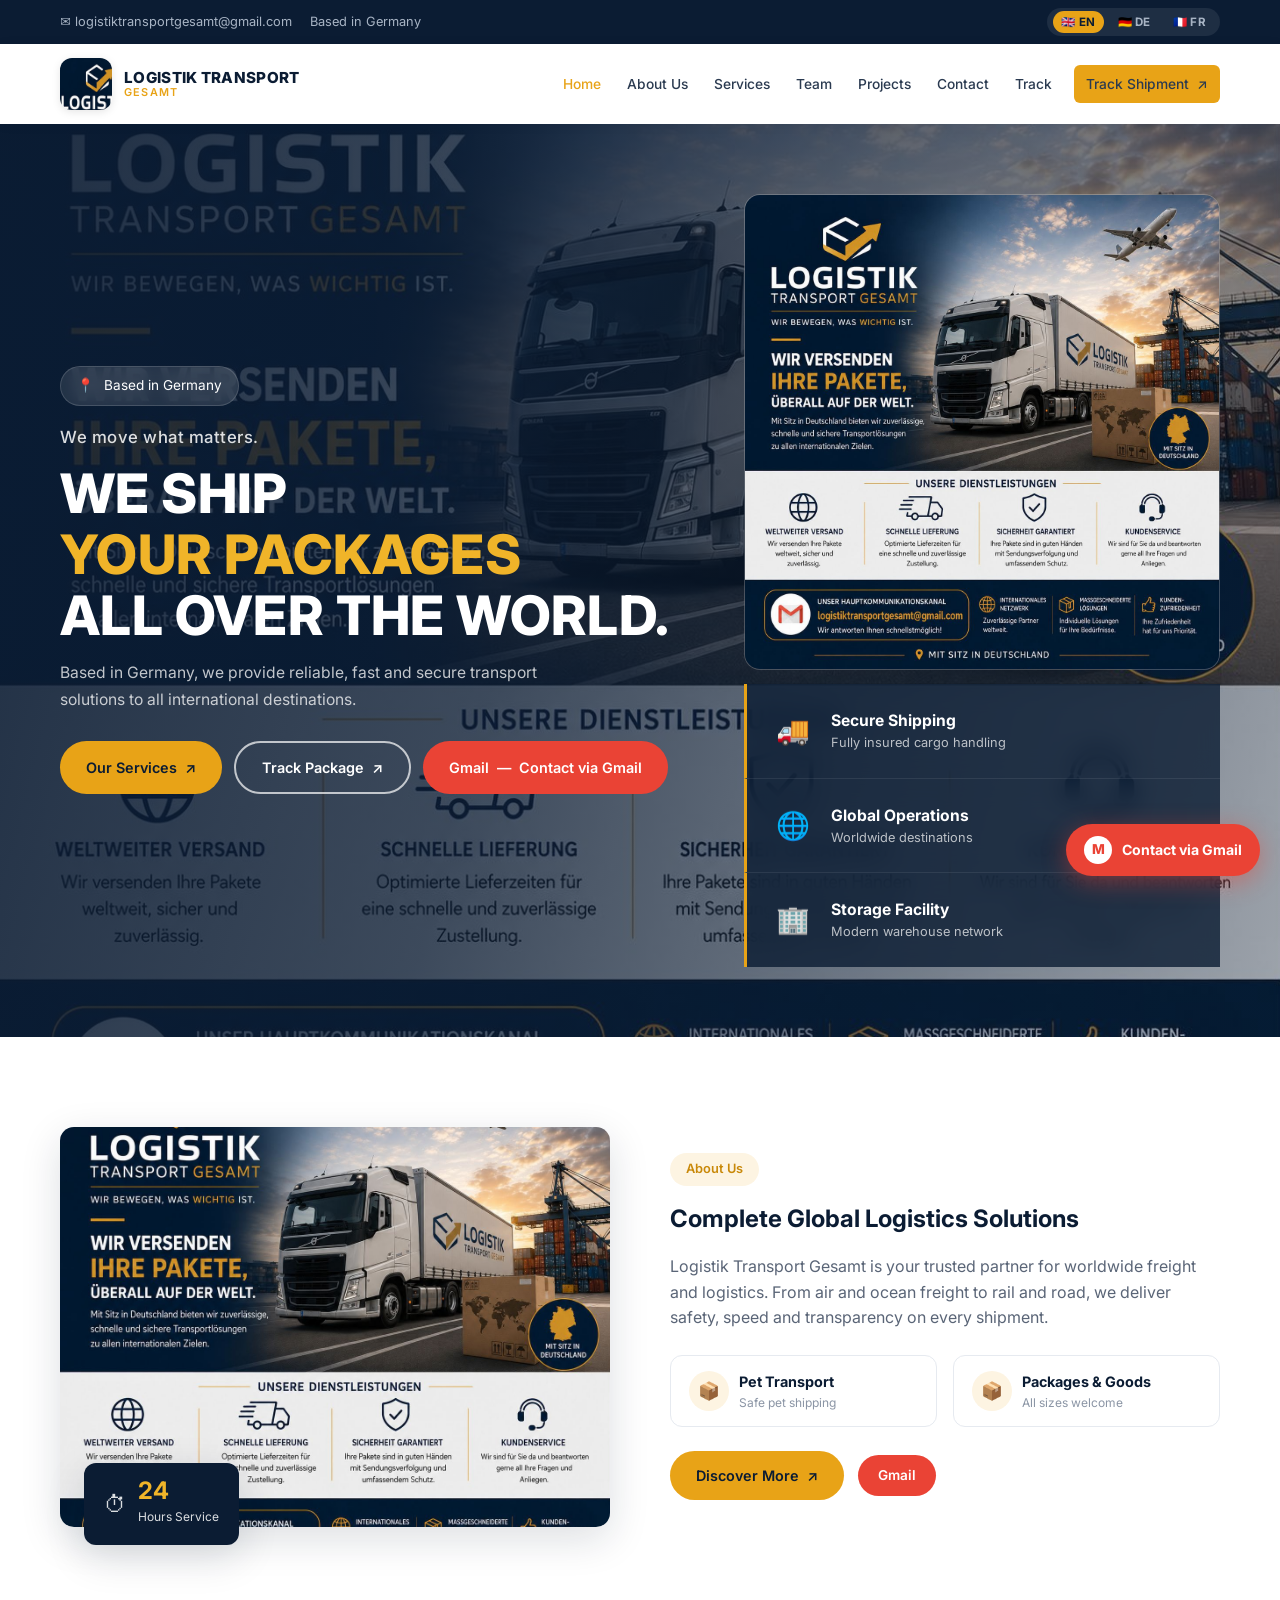
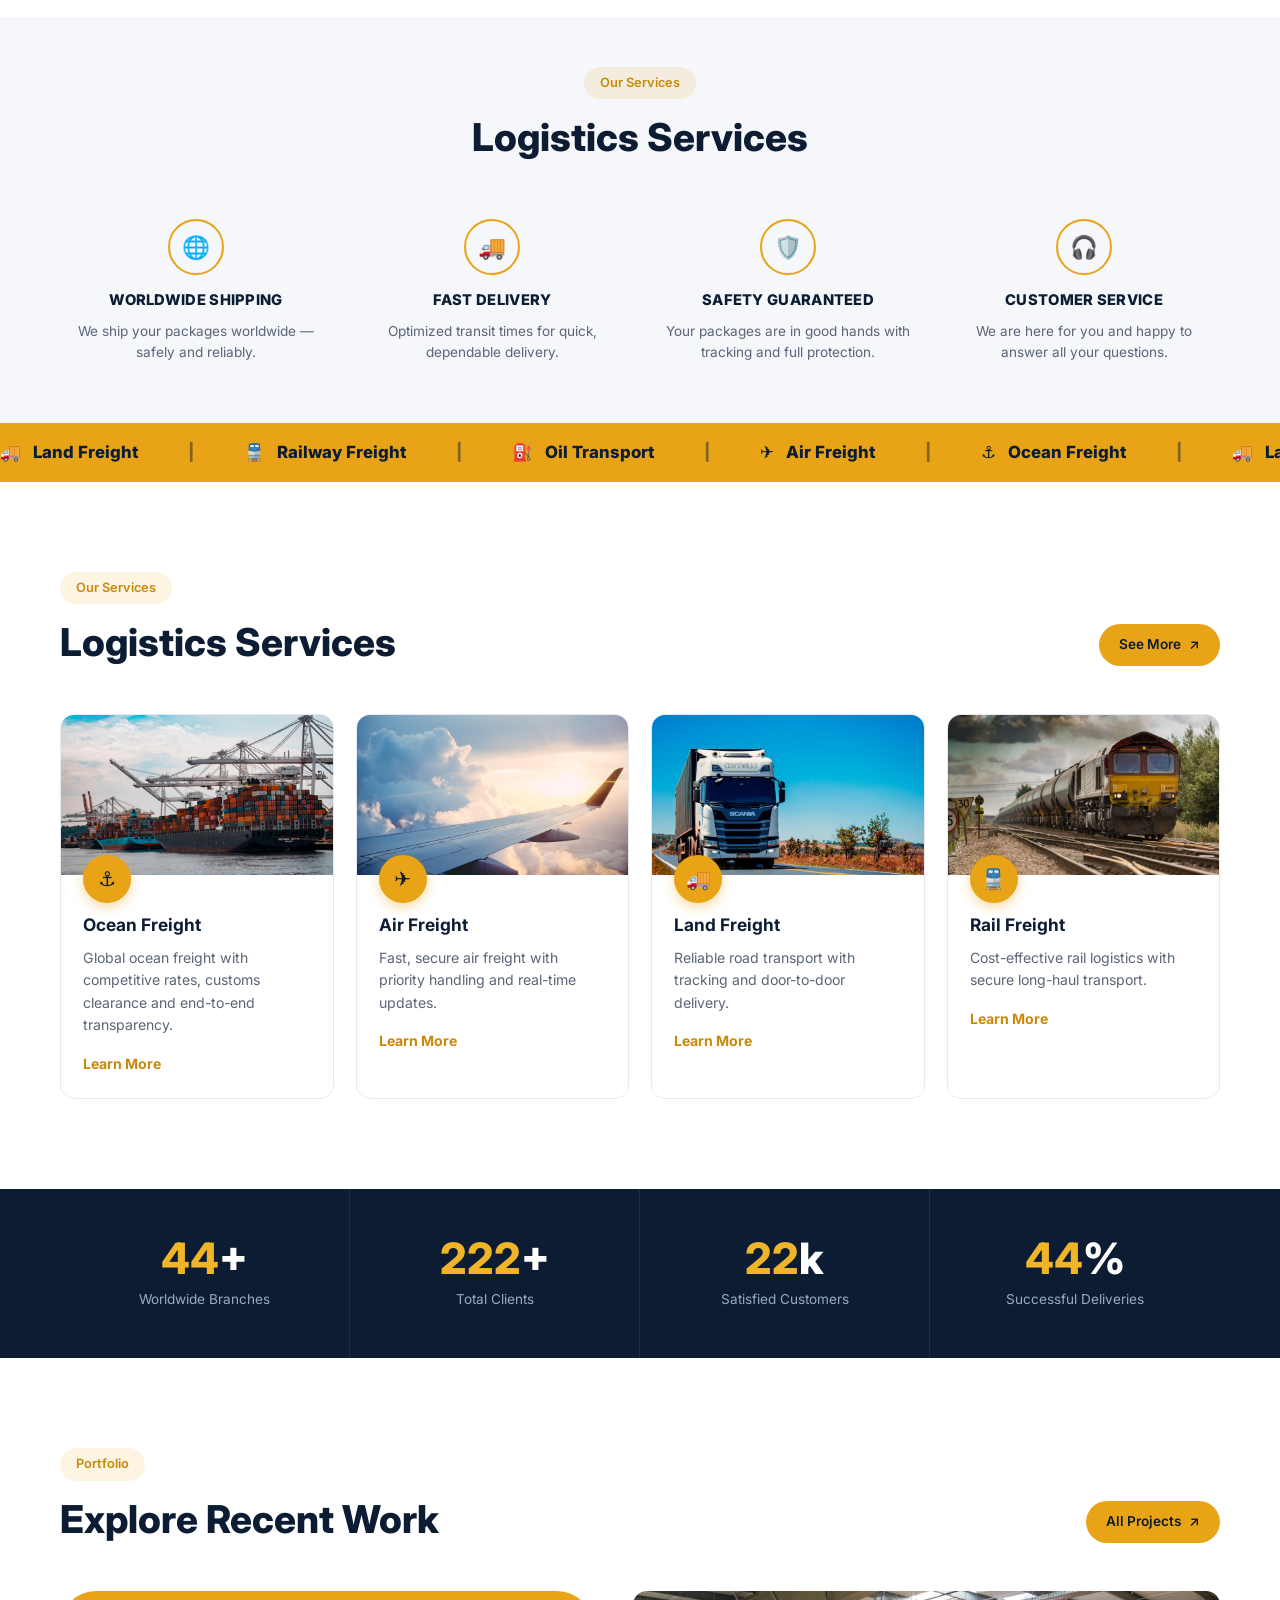
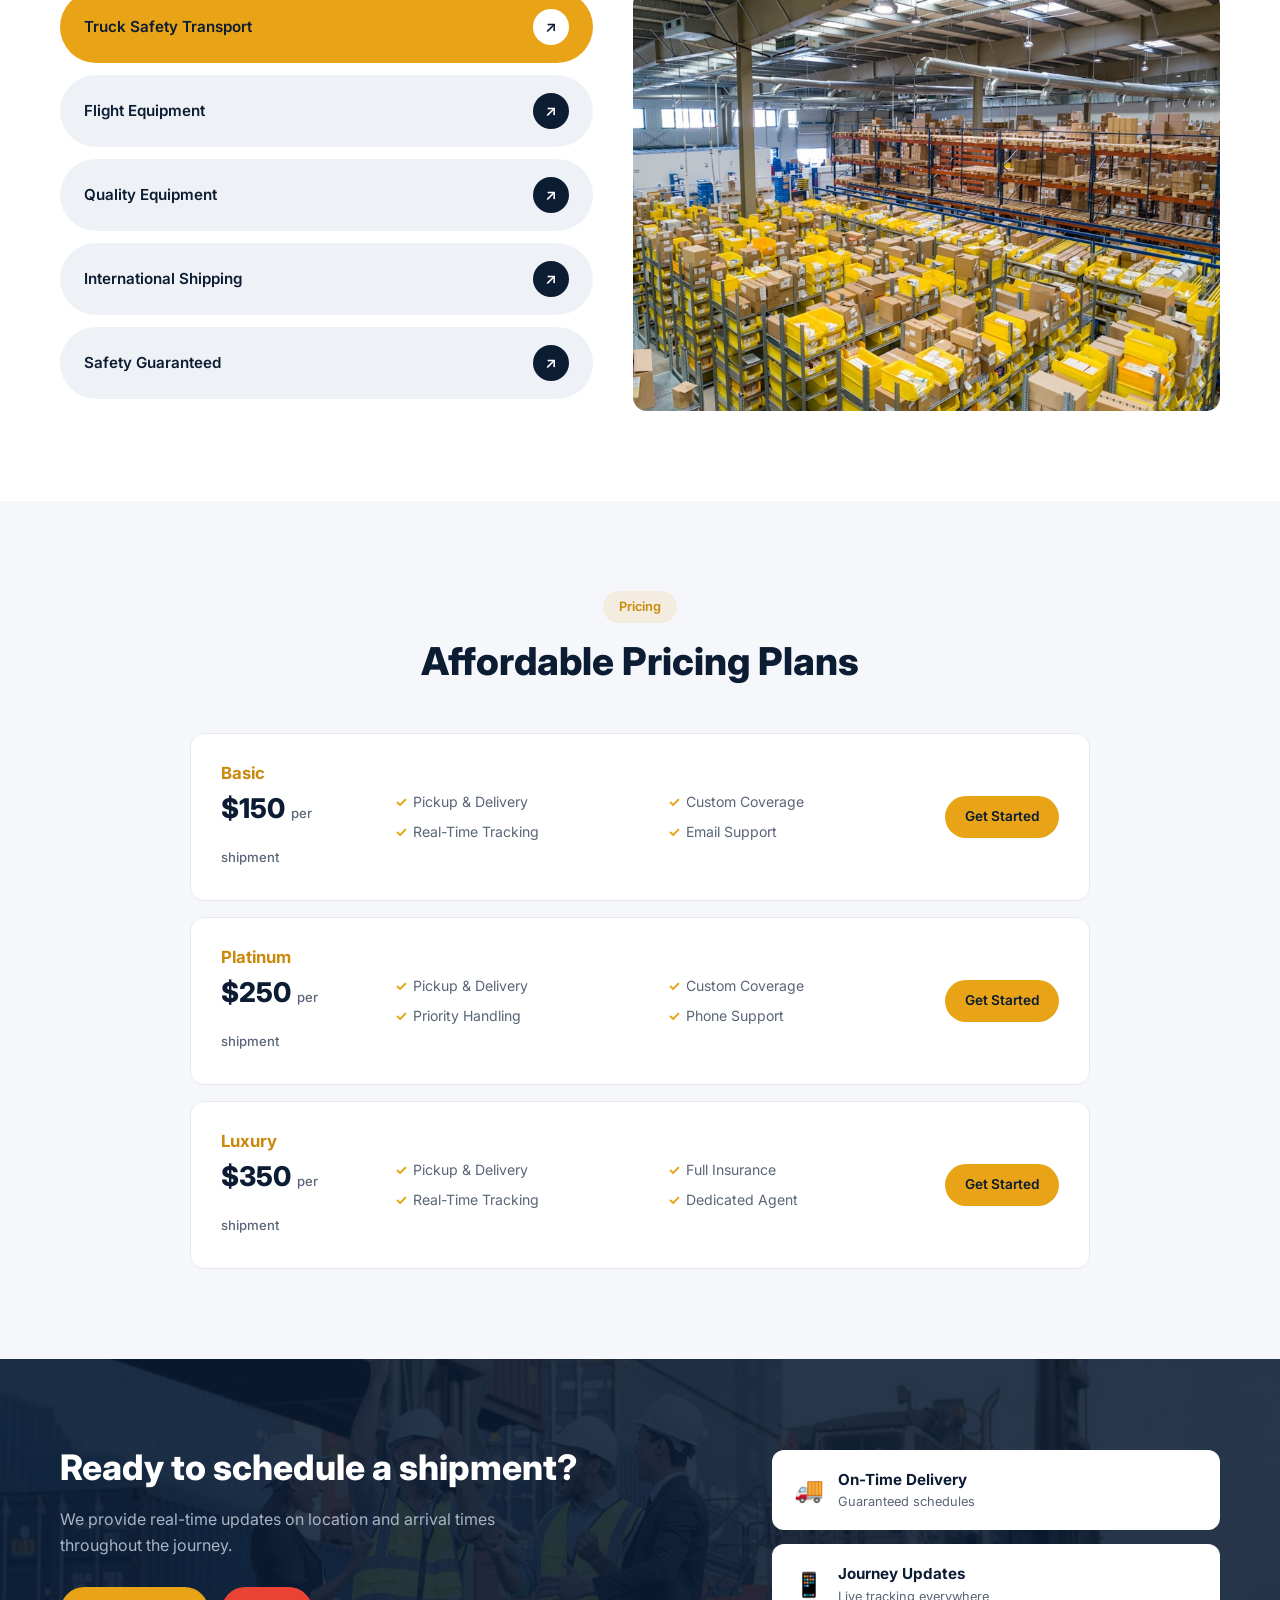
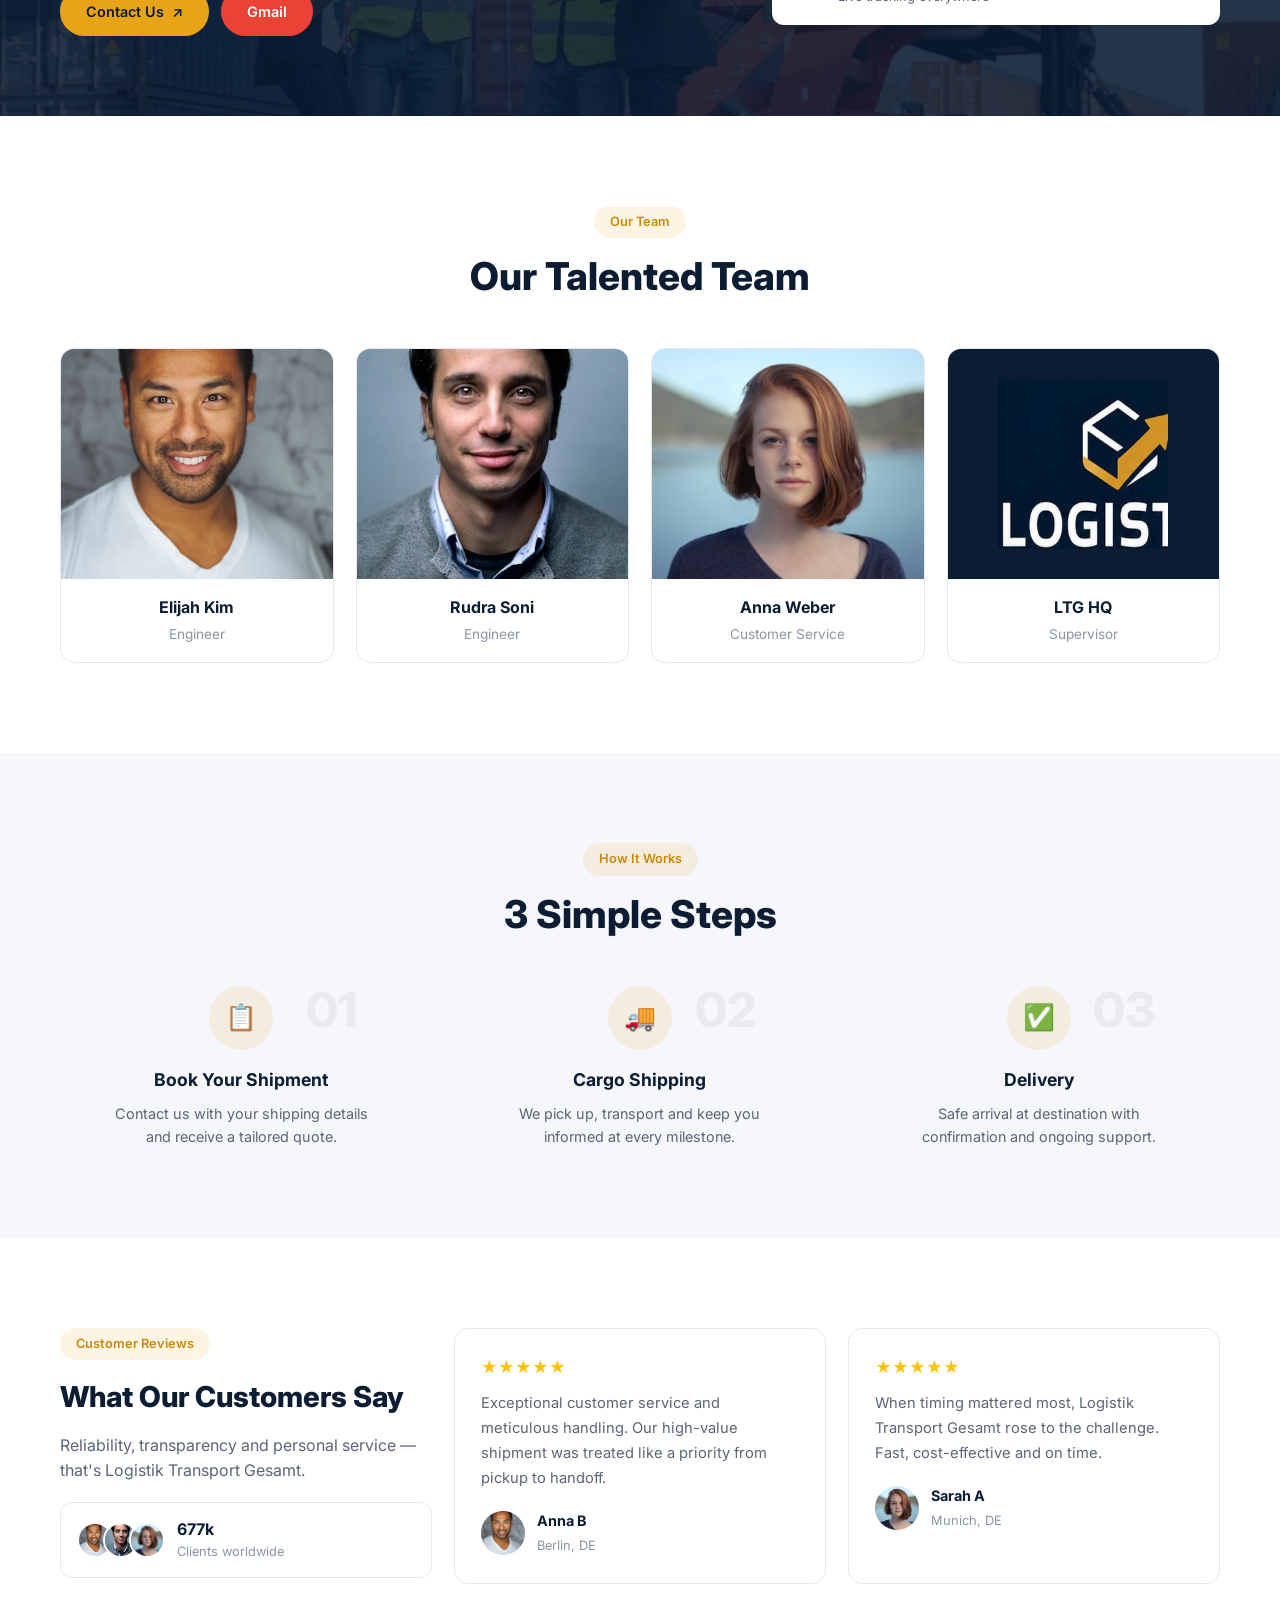
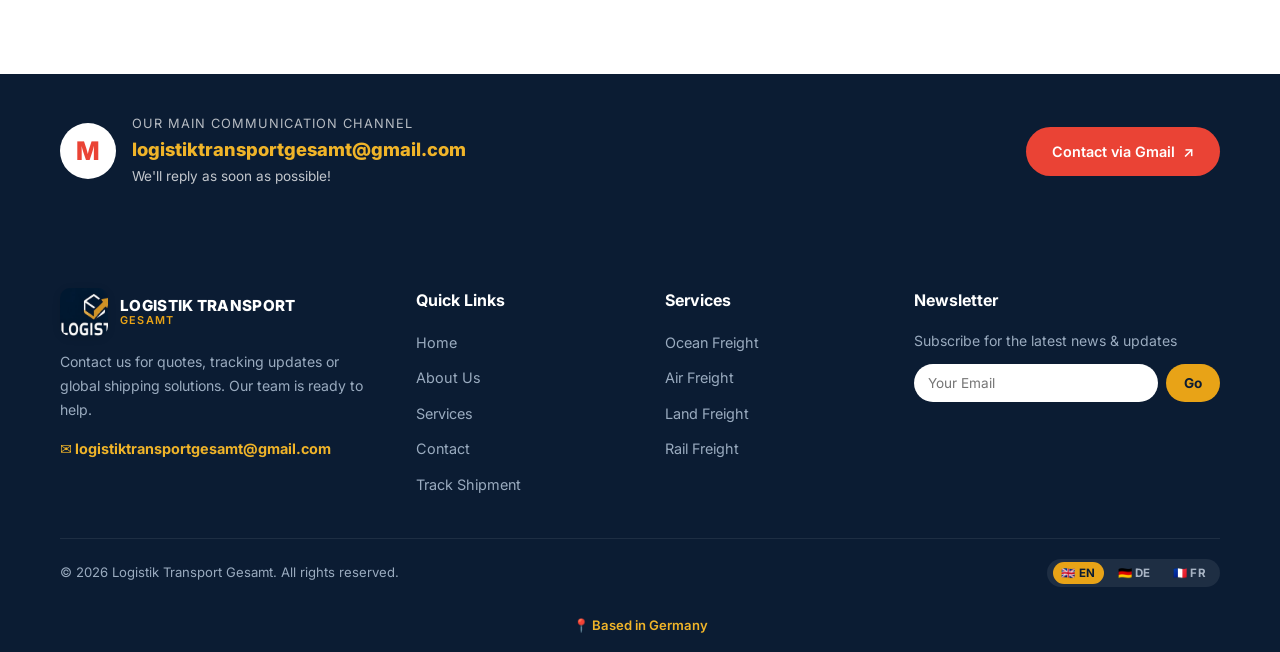
<file: index.html>
<!DOCTYPE html>
<html lang="en">
<head>
  <meta charset="UTF-8">
  <meta name="viewport" content="width=device-width, initial-scale=1.0">
  <title>Logistik Transport Gesamt — Logistics & Cargo</title>
  <meta name="description" content="Logistik Transport Gesamt — We ship your packages all over the world. Based in Germany.">
  <link rel="stylesheet" href="css/style.css">
  <link rel="icon" href="img/favicon.png" type="image/png">
  <link rel="preconnect" href="https://fonts.googleapis.com">
  <link href="https://fonts.googleapis.com/css2?family=Inter:wght@400;500;600;700;800&display=swap" rel="stylesheet">
</head>
<body>

  <div class="topbar">
    <div class="container">
      <div class="left">
        <a data-mailto href="mailto:logistiktransportgesamt@gmail.com">✉ logistiktransportgesamt@gmail.com</a>
        <span data-i18n="seat_de">Based in Germany</span>
      </div>
      <div class="right">
        <div class="lang-switch" aria-label="Language"></div>
      </div>
    </div>
  </div>

  <nav class="navbar">
    <div class="container">
      <a href="index.html" class="logo-link">
        <img src="img/logo-icon.png" alt="Logistik Transport Gesamt">
        <div class="logo-text">LOGISTIK TRANSPORT<span>GESAMT</span></div>
      </a>
      <div class="nav-menu" id="navMenu">
        <a href="index.html" class="active" data-i18n="nav_home">Home</a>
        <a href="about.html" data-i18n="nav_about">About Us</a>
        <a href="services.html" data-i18n="nav_services">Services</a>
        <a href="about.html#team" data-i18n="nav_team">Team</a>
        <a href="index.html#portfolio" data-i18n="nav_projects">Projects</a>
        <a href="contact.html" data-i18n="nav_contact">Contact</a>
        <a href="track.html" data-i18n="nav_track">Track</a>
        <a href="track.html" class="btn btn-orange btn-sm"><span data-i18n="nav_track_btn">Track Shipment</span> <span class="arrow">↗</span></a>
      </div>
      <button class="hamburger" id="hamburger" aria-label="Menu"><span></span><span></span><span></span></button>
    </div>
  </nav>

  <section class="hero">
    <div class="container">
      <div class="hero-content">
        <div class="hero-badge">
          <span class="pin">📍</span>
          <span data-i18n="hero_badge">Based in Germany</span>
        </div>
        <p class="hero-slogan" data-i18n="hero_slogan">We move what matters.</p>
        <h1>
          <span data-i18n="hero_title_1">We ship</span><br>
          <span class="gold" data-i18n="hero_title_2">your packages</span><br>
          <span data-i18n="hero_title_3">all over the world.</span>
        </h1>
        <p class="hero-desc" data-i18n="hero_desc">Based in Germany, we provide reliable, fast and secure transport solutions to all international destinations.</p>
        <div class="hero-btns">
          <a href="services.html" class="btn btn-orange"><span data-i18n="hero_btn_services">Our Services</span> <span class="arrow">↗</span></a>
          <a href="track.html" class="btn btn-outline"><span data-i18n="hero_btn_track">Track Package</span> <span class="arrow">↗</span></a>
          <a data-gmail href="https://mail.google.com/mail/?view=cm&fs=1&to=logistiktransportgesamt@gmail.com" target="_blank" rel="noopener" class="btn btn-gmail">
            <span>Gmail</span> — <span data-i18n="gmail_btn">Contact via Gmail</span>
          </a>
        </div>
      </div>
      <div class="hero-side">
        <div class="brand-card" style="margin-bottom:14px">
          <img src="img/brand-hero.jpg" alt="Logistik Transport Gesamt">
        </div>
        <div class="hero-feat">
          <div class="ico">🚚</div>
          <div><h4 data-i18n="feat_secure">Secure Shipping</h4><p data-i18n="feat_secure_d">Fully insured cargo handling</p></div>
        </div>
        <div class="hero-feat">
          <div class="ico">🌐</div>
          <div><h4 data-i18n="feat_global">Global Operations</h4><p data-i18n="feat_global_d">Worldwide destinations</p></div>
        </div>
        <div class="hero-feat">
          <div class="ico">🏢</div>
          <div><h4 data-i18n="feat_storage">Storage Facility</h4><p data-i18n="feat_storage_d">Modern warehouse network</p></div>
        </div>
      </div>
    </div>
  </section>

  <section class="section" id="about">
    <div class="container">
      <div class="about-grid fade-up">
        <div class="about-img-wrap">
          <img src="img/brand-hero.jpg" alt="Logistik Transport Gesamt">
          <div class="hours-badge">
            <span style="font-size:1.4rem">⏱</span>
            <div><strong>24</strong><span data-i18n="hours">Hours Service</span></div>
          </div>
        </div>
        <div class="about-content">
          <span class="badge-tag" data-i18n="about_tag">About Us</span>
          <h2 data-i18n="about_title">Complete Global Logistics Solutions</h2>
          <p style="color:var(--gray);margin:16px 0 0" data-i18n="about_p">Logistik Transport Gesamt is your trusted partner for worldwide freight and logistics.</p>
          <div class="feat-row">
            <div class="feat-item">
              <div class="ico">📦</div>
              <div><h5 data-i18n="about_pets">Pet Transport</h5><p data-i18n="about_pets_d">Safe pet shipping</p></div>
            </div>
            <div class="feat-item">
              <div class="ico">📦</div>
              <div><h5 data-i18n="about_goods">Packages & Goods</h5><p data-i18n="about_goods_d">All sizes welcome</p></div>
            </div>
          </div>
          <div style="display:flex;align-items:center;gap:14px;flex-wrap:wrap;margin-top:8px">
            <a href="about.html" class="btn btn-orange"><span data-i18n="discover">Discover More</span> <span class="arrow">↗</span></a>
            <a data-gmail href="#" target="_blank" rel="noopener" class="btn btn-gmail btn-sm">Gmail</a>
          </div>
        </div>
      </div>
    </div>
  </section>

  <section class="section section-gray" style="padding-top:50px;padding-bottom:50px">
    <div class="container">
      <div class="section-head center">
        <span class="badge-tag" data-i18n="services_tag">Our Services</span>
        <h2 data-i18n="services_title">Logistics Services</h2>
      </div>
      <div class="feature-strip fade-up">
        <div class="feature-item">
          <div class="f-ico">🌐</div>
          <h4 data-i18n="f_world">Worldwide Shipping</h4>
          <p data-i18n="f_world_d">We ship your packages worldwide — safely and reliably.</p>
        </div>
        <div class="feature-item">
          <div class="f-ico">🚚</div>
          <h4 data-i18n="f_fast">Fast Delivery</h4>
          <p data-i18n="f_fast_d">Optimized transit times for quick, dependable delivery.</p>
        </div>
        <div class="feature-item">
          <div class="f-ico">🛡️</div>
          <h4 data-i18n="f_safe">Safety Guaranteed</h4>
          <p data-i18n="f_safe_d">Your packages are in good hands with tracking and full protection.</p>
        </div>
        <div class="feature-item">
          <div class="f-ico">🎧</div>
          <h4 data-i18n="f_support">Customer Service</h4>
          <p data-i18n="f_support_d">We are here for you and happy to answer all your questions.</p>
        </div>
      </div>
    </div>
  </section>

  <div class="marquee-bar">
    <div class="marquee-track">
      <span>🚚 <span data-i18n="marq_land">Land Freight</span></span><span class="sep">|</span>
      <span>🚆 <span data-i18n="marq_rail">Railway Freight</span></span><span class="sep">|</span>
      <span>⛽ <span data-i18n="marq_oil">Oil Transport</span></span><span class="sep">|</span>
      <span>✈️ <span data-i18n="marq_air">Air Freight</span></span><span class="sep">|</span>
      <span>⚓ <span data-i18n="marq_ocean">Ocean Freight</span></span><span class="sep">|</span>
      <span>🚚 <span data-i18n="marq_land">Land Freight</span></span><span class="sep">|</span>
      <span>🚆 <span data-i18n="marq_rail">Railway Freight</span></span><span class="sep">|</span>
      <span>⛽ <span data-i18n="marq_oil">Oil Transport</span></span><span class="sep">|</span>
      <span>✈️ <span data-i18n="marq_air">Air Freight</span></span><span class="sep">|</span>
      <span>⚓ <span data-i18n="marq_ocean">Ocean Freight</span></span>
    </div>
  </div>

  <section class="section" id="services">
    <div class="container">
      <div class="section-head" style="display:flex;justify-content:space-between;align-items:end;flex-wrap:wrap;gap:16px">
        <div>
          <span class="badge-tag" data-i18n="services_tag">Our Services</span>
          <h2 data-i18n="services_title">Logistics Services</h2>
        </div>
        <a href="services.html" class="btn btn-orange btn-sm"><span data-i18n="see_more">See More</span> <span class="arrow">↗</span></a>
      </div>
      <div class="services-grid">
        <div class="service-card fade-up">
          <div class="card-top"><img src="img/ocean.jpg" alt=""></div>
          <div class="card-icon">⚓</div>
          <div class="card-body">
            <h3 data-i18n="svc_ocean">Ocean Freight</h3>
            <p data-i18n="svc_ocean_d">Global ocean freight with competitive rates.</p>
            <a href="services.html" class="learn" data-i18n="learn_more">Learn More</a>
          </div>
        </div>
        <div class="service-card fade-up">
          <div class="card-top"><img src="img/air.jpg" alt=""></div>
          <div class="card-icon">✈️</div>
          <div class="card-body">
            <h3 data-i18n="svc_air">Air Freight</h3>
            <p data-i18n="svc_air_d">Fast, secure air freight with priority handling.</p>
            <a href="services.html" class="learn" data-i18n="learn_more">Learn More</a>
          </div>
        </div>
        <div class="service-card fade-up">
          <div class="card-top"><img src="img/land.jpg" alt=""></div>
          <div class="card-icon">🚚</div>
          <div class="card-body">
            <h3 data-i18n="svc_land">Land Freight</h3>
            <p data-i18n="svc_land_d">Reliable road transport with tracking.</p>
            <a href="services.html" class="learn" data-i18n="learn_more">Learn More</a>
          </div>
        </div>
        <div class="service-card fade-up">
          <div class="card-top"><img src="img/rail.jpg" alt=""></div>
          <div class="card-icon">🚆</div>
          <div class="card-body">
            <h3 data-i18n="svc_rail">Rail Freight</h3>
            <p data-i18n="svc_rail_d">Cost-effective rail logistics.</p>
            <a href="services.html" class="learn" data-i18n="learn_more">Learn More</a>
          </div>
        </div>
      </div>
    </div>
  </section>

  <section class="section-dark" style="padding:0">
    <div class="container">
      <div class="stats-row">
        <div class="stat-box"><div class="num" data-target="100"><span>0</span>+</div><div class="lbl" data-i18n="st_branches">Worldwide Branches</div></div>
        <div class="stat-box"><div class="num" data-target="500"><span>0</span>+</div><div class="lbl" data-i18n="st_clients">Total Clients</div></div>
        <div class="stat-box"><div class="num" data-target="50"><span>0</span>k</div><div class="lbl" data-i18n="st_satisfied">Satisfied Customers</div></div>
        <div class="stat-box"><div class="num" data-target="99"><span>0</span>%</div><div class="lbl" data-i18n="st_success">Successful Deliveries</div></div>
      </div>
    </div>
  </section>

  <section class="section" id="portfolio">
    <div class="container">
      <div class="section-head" style="display:flex;justify-content:space-between;align-items:end;flex-wrap:wrap;gap:16px">
        <div>
          <span class="badge-tag" data-i18n="port_tag">Portfolio</span>
          <h2 data-i18n="port_title">Explore Recent Work</h2>
        </div>
        <a href="services.html" class="btn btn-orange btn-sm"><span data-i18n="port_all">All Projects</span> ↗</a>
      </div>
      <div class="portfolio-layout fade-up">
        <div class="portfolio-list">
          <div class="port-item active" data-img="img/port1.jpg"><span data-i18n="port_1">Truck Safety Transport</span><span class="ico">↗</span></div>
          <div class="port-item" data-img="img/air.jpg"><span data-i18n="port_2">Flight Equipment</span><span class="ico">↗</span></div>
          <div class="port-item" data-img="img/port2.jpg"><span data-i18n="port_3">Quality Equipment</span><span class="ico">↗</span></div>
          <div class="port-item" data-img="img/ocean.jpg"><span data-i18n="port_4">International Shipping</span><span class="ico">↗</span></div>
          <div class="port-item" data-img="img/port3.jpg"><span data-i18n="port_5">Safety Guaranteed</span><span class="ico">↗</span></div>
        </div>
        <div class="portfolio-img"><img src="img/port1.jpg" alt="" id="portImg"></div>
      </div>
    </div>
  </section>

  <section class="section section-gray" id="pricing">
    <div class="container">
      <div class="section-head center">
        <span class="badge-tag" data-i18n="price_tag">Pricing</span>
        <h2 data-i18n="price_title">Affordable Pricing Plans</h2>
      </div>
      <div class="pricing-list">
        <div class="price-card fade-up">
          <div>
            <div class="plan-name" data-i18n="plan_basic">Basic</div>
            <div class="plan-price">$150 <small data-i18n="per_ship">per shipment</small></div>
          </div>
          <ul class="plan-feats">
            <li data-i18n="feat_pickup">Pickup & Delivery</li>
            <li data-i18n="feat_cover">Custom Coverage</li>
            <li data-i18n="feat_track">Real-Time Tracking</li>
            <li data-i18n="feat_mail">Email Support</li>
          </ul>
          <a data-gmail href="#" target="_blank" class="btn btn-orange btn-sm" data-i18n="get_started">Get Started</a>
        </div>
        <div class="price-card fade-up">
          <div>
            <div class="plan-name" data-i18n="plan_plat">Platinum</div>
            <div class="plan-price">$250 <small data-i18n="per_ship">per shipment</small></div>
          </div>
          <ul class="plan-feats">
            <li data-i18n="feat_pickup">Pickup & Delivery</li>
            <li data-i18n="feat_cover">Custom Coverage</li>
            <li data-i18n="feat_prio">Priority Handling</li>
            <li data-i18n="feat_phone">Phone Support</li>
          </ul>
          <a data-gmail href="#" target="_blank" class="btn btn-orange btn-sm" data-i18n="get_started">Get Started</a>
        </div>
        <div class="price-card fade-up">
          <div>
            <div class="plan-name" data-i18n="plan_lux">Luxury</div>
            <div class="plan-price">$350 <small data-i18n="per_ship">per shipment</small></div>
          </div>
          <ul class="plan-feats">
            <li data-i18n="feat_pickup">Pickup & Delivery</li>
            <li data-i18n="feat_ins">Full Insurance</li>
            <li data-i18n="feat_track">Real-Time Tracking</li>
            <li data-i18n="feat_agent">Dedicated Agent</li>
          </ul>
          <a data-gmail href="#" target="_blank" class="btn btn-orange btn-sm" data-i18n="get_started">Get Started</a>
        </div>
      </div>
    </div>
  </section>

  <section class="cta-schedule">
    <div class="container">
      <div>
        <h2 data-i18n="cta_title">Ready to schedule a shipment?</h2>
        <p data-i18n="cta_desc">We provide real-time updates on location and arrival times throughout the journey.</p>
        <a href="contact.html" class="btn btn-orange"><span data-i18n="contact_us">Contact Us</span> ↗</a>
        <a data-gmail href="#" target="_blank" class="btn btn-gmail" style="margin-left:8px">Gmail</a>
      </div>
      <div class="cta-cards">
        <div class="cta-card"><div class="ico">🚚</div><div><h4 data-i18n="cta_on_time">On-Time Delivery</h4><p data-i18n="cta_on_time_d">Guaranteed schedules</p></div></div>
        <div class="cta-card"><div class="ico">📱</div><div><h4 data-i18n="cta_updates">Journey Updates</h4><p data-i18n="cta_updates_d">Live tracking everywhere</p></div></div>
      </div>
    </div>
  </section>

  <section class="section" id="team">
    <div class="container">
      <div class="section-head center">
        <span class="badge-tag" data-i18n="team_tag">Our Team</span>
        <h2 data-i18n="team_title">Our Talented Team</h2>
      </div>
      <div class="team-grid">
        <div class="team-card fade-up"><div class="photo"><img src="img/worker.jpg" alt=""></div><div class="info"><h4>Elijah Kim</h4><span data-i18n="role_eng">Engineer</span></div></div>
        <div class="team-card fade-up"><div class="photo"><img src="img/team3.jpg" alt=""></div><div class="info"><h4>Rudra Soni</h4><span data-i18n="role_eng">Engineer</span></div></div>
        <div class="team-card fade-up"><div class="photo"><img src="img/team2.jpg" alt=""></div><div class="info"><h4>Anna Weber</h4><span data-i18n="role_cs">Customer Service</span></div></div>
        <div class="team-card fade-up"><div class="photo"><img src="img/logo-icon.png" alt="Logo" style="object-fit:contain;padding:30px;background:#0b1c33"></div><div class="info"><h4>LTG HQ</h4><span data-i18n="role_sup">Supervisor</span></div></div>
      </div>
    </div>
  </section>

  <section class="section section-gray">
    <div class="container">
      <div class="section-head center">
        <span class="badge-tag" data-i18n="steps_tag">How It Works</span>
        <h2 data-i18n="steps_title">3 Simple Steps</h2>
      </div>
      <div class="steps-grid">
        <div class="step-card fade-up"><div class="step-num">01</div><div class="step-ico">📋</div><h3 data-i18n="step1">Book Your Shipment</h3><p data-i18n="step1_d">Contact us with your shipping details.</p></div>
        <div class="step-card fade-up"><div class="step-num">02</div><div class="step-ico">🚚</div><h3 data-i18n="step2">Cargo Shipping</h3><p data-i18n="step2_d">We pick up, transport and keep you informed.</p></div>
        <div class="step-card fade-up"><div class="step-num">03</div><div class="step-ico">✅</div><h3 data-i18n="step3">Delivery</h3><p data-i18n="step3_d">Safe arrival at destination with confirmation.</p></div>
      </div>
    </div>
  </section>

  <section class="section" id="reviews">
    <div class="container">
      <div class="testi-grid">
        <div class="testi-intro fade-up">
          <span class="badge-tag" data-i18n="rev_tag">Customer Reviews</span>
          <h2 data-i18n="rev_title">What Our Customers Say</h2>
          <p data-i18n="rev_intro">Reliability, transparency and personal service.</p>
          <div class="testi-clients">
            <div class="avs">
              <img src="img/worker.jpg" alt=""><img src="img/team3.jpg" alt=""><img src="img/team2.jpg" alt="">
            </div>
            <div><strong>677k</strong><span style="font-size:.8rem;color:var(--gray-lt);display:block" data-i18n="rev_clients">Clients worldwide</span></div>
          </div>
        </div>
        <div class="testi-card fade-up">
          <div class="stars">★★★★★</div>
          <p>Exceptional customer service and meticulous handling. Our high-value shipment was treated like a priority from pickup to handoff.</p>
          <div class="testi-author"><img src="img/worker.jpg" alt=""><div><strong>Anna B</strong><span>Berlin, DE</span></div></div>
        </div>
        <div class="testi-card fade-up">
          <div class="stars">★★★★★</div>
          <p>When timing mattered most, Logistik Transport Gesamt rose to the challenge. Fast, cost-effective and on time.</p>
          <div class="testi-author"><img src="img/team2.jpg" alt=""><div><strong>Sarah A</strong><span>Munich, DE</span></div></div>
        </div>
      </div>
    </div>
  </section>

  <!-- Gmail main channel strip -->
  <section class="section-dark" style="padding:40px 0">
    <div class="container" style="display:flex;align-items:center;justify-content:space-between;flex-wrap:wrap;gap:20px">
      <div style="display:flex;align-items:center;gap:16px">
        <div style="width:56px;height:56px;border-radius:50%;background:#fff;display:flex;align-items:center;justify-content:center;font-size:1.6rem;color:#ea4335;font-weight:800">M</div>
        <div>
          <div style="font-size:.8rem;opacity:.7;text-transform:uppercase;letter-spacing:1px" data-i18n="main_channel">Our Main Communication Channel</div>
          <a data-mailto href="mailto:logistiktransportgesamt@gmail.com" style="color:var(--gold);font-weight:800;font-size:1.15rem">logistiktransportgesamt@gmail.com</a>
          <div style="font-size:.85rem;opacity:.75;margin-top:2px" data-i18n="reply_fast">We'll reply as soon as possible!</div>
        </div>
      </div>
      <a data-gmail href="#" target="_blank" rel="noopener" class="btn btn-gmail">
        <span data-i18n="gmail_btn">Contact via Gmail</span> ↗
      </a>
    </div>
  </section>

  <footer class="footer">
    <div class="container">
      <div class="footer-grid">
        <div class="footer-brand">
          <a href="index.html" class="logo-link">
            <img src="img/logo-icon.png" alt="Logo" style="width:48px;height:48px;border-radius:10px">
            <div class="logo-text">LOGISTIK TRANSPORT<span>GESAMT</span></div>
          </a>
          <p data-i18n="footer_about">Contact us for quotes, tracking updates or global shipping solutions.</p>
          <a data-mailto href="mailto:logistiktransportgesamt@gmail.com" class="email">✉ logistiktransportgesamt@gmail.com</a>
        </div>
        <div class="footer-col">
          <h4 data-i18n="quick_links">Quick Links</h4>
          <ul>
            <li><a href="index.html" data-i18n="nav_home">Home</a></li>
            <li><a href="about.html" data-i18n="nav_about">About Us</a></li>
            <li><a href="services.html" data-i18n="nav_services">Services</a></li>
            <li><a href="contact.html" data-i18n="nav_contact">Contact</a></li>
            <li><a href="track.html" data-i18n="nav_track_btn">Track Shipment</a></li>
          </ul>
        </div>
        <div class="footer-col">
          <h4 data-i18n="nav_services">Services</h4>
          <ul>
            <li><a href="services.html" data-i18n="svc_ocean">Ocean Freight</a></li>
            <li><a href="services.html" data-i18n="svc_air">Air Freight</a></li>
            <li><a href="services.html" data-i18n="svc_land">Land Freight</a></li>
            <li><a href="services.html" data-i18n="svc_rail">Rail Freight</a></li>
          </ul>
        </div>
        <div class="footer-col footer-news">
          <h4 data-i18n="newsletter">Newsletter</h4>
          <p data-i18n="news_desc">Subscribe for the latest news & updates</p>
          <form id="footerNews">
            <input type="email" data-i18n-placeholder="your_email" placeholder="Your Email" required>
            <button type="submit">Go</button>
          </form>
        </div>
      </div>
      <div class="footer-bottom">
        <p data-i18n="copyright">© 2026 Logistik Transport Gesamt. All rights reserved.</p>
        <div class="lang-switch"></div>
      </div>
      <div class="footer-seat">📍 <span data-i18n="seat_de">Based in Germany</span></div>
    </div>
  </footer>

  <div class="float-stack">
    <a data-gmail href="#" target="_blank" rel="noopener" class="float-gmail" title="Gmail">
      <span class="g-icon">M</span>
      <span class="txt" data-i18n="gmail_btn">Contact via Gmail</span>
    </a>
  </div>
  <div class="lang-toast" id="langToast"></div>

  <script src="js/i18n.js"></script>
  <script src="js/script.js"></script>
</body>
</html>
</file>
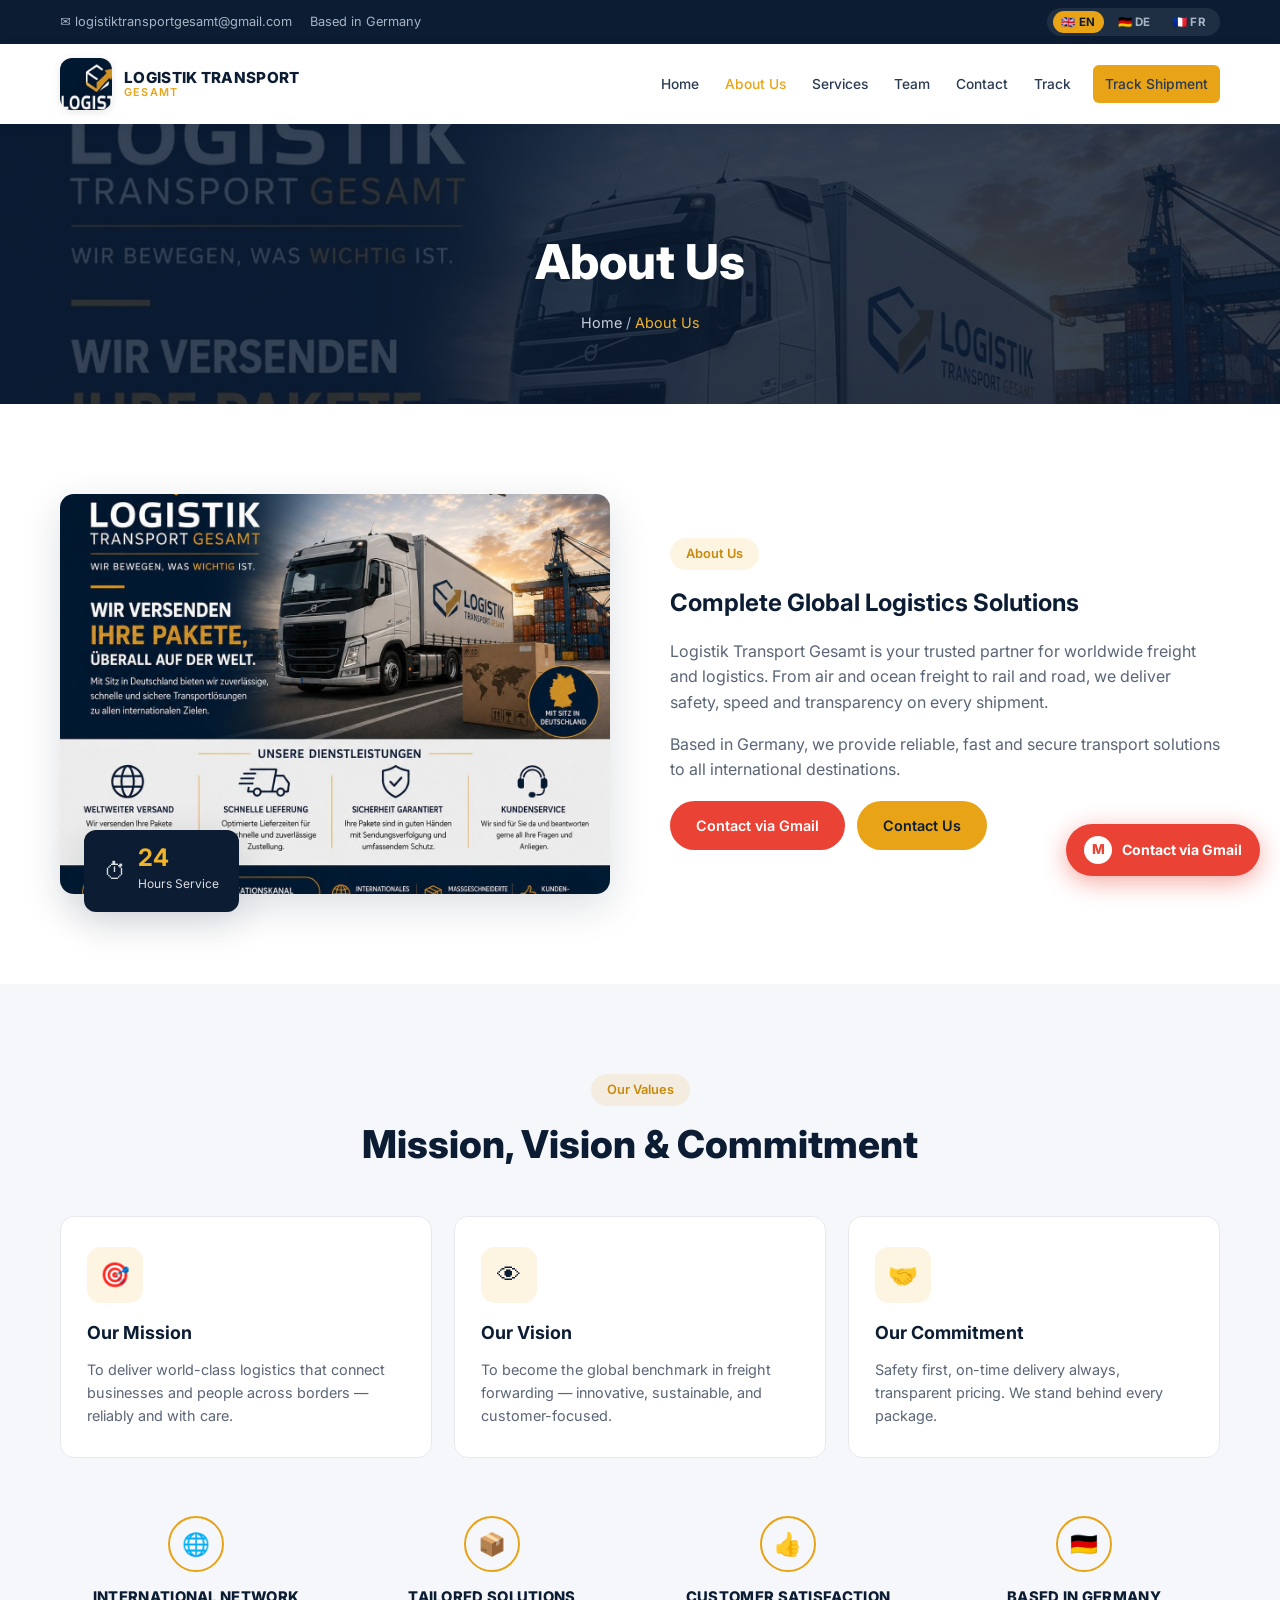
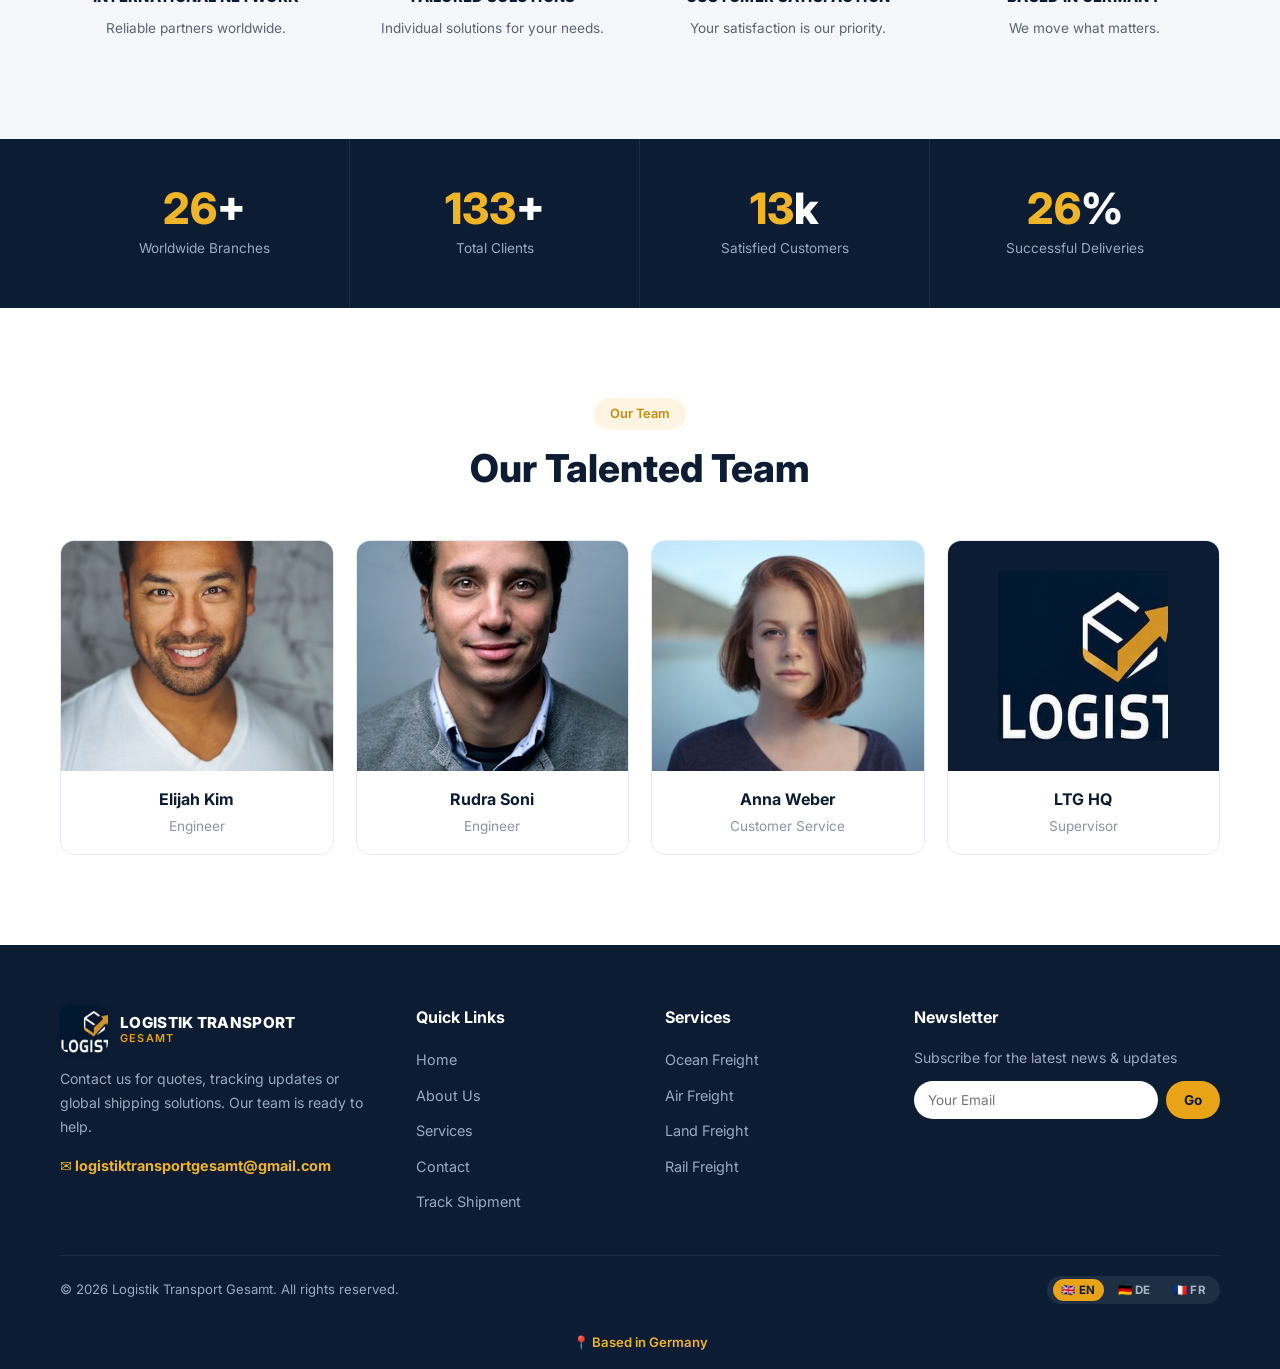
<file: about.html>
<!DOCTYPE html>
<html lang="en">
<head>
  <meta charset="UTF-8">
  <meta name="viewport" content="width=device-width, initial-scale=1.0">
  <title>About Us — Logistik Transport Gesamt</title>
  <link rel="stylesheet" href="css/style.css">
  <link rel="icon" href="img/favicon.png">
  <link href="https://fonts.googleapis.com/css2?family=Inter:wght@400;500;600;700;800&display=swap" rel="stylesheet">
</head>
<body>
  <div class="topbar"><div class="container">
    <div class="left"><a data-mailto href="mailto:logistiktransportgesamt@gmail.com">✉ logistiktransportgesamt@gmail.com</a><span data-i18n="seat_de">Based in Germany</span></div>
    <div class="right"><div class="lang-switch"></div></div>
  </div></div>
  <nav class="navbar"><div class="container">
    <a href="index.html" class="logo-link"><img src="img/logo-icon.png" alt="LTG"><div class="logo-text">LOGISTIK TRANSPORT<span>GESAMT</span></div></a>
    <div class="nav-menu" id="navMenu">
      <a href="index.html" data-i18n="nav_home">Home</a>
      <a href="about.html" class="active" data-i18n="nav_about">About Us</a>
      <a href="services.html" data-i18n="nav_services">Services</a>
      <a href="about.html#team" data-i18n="nav_team">Team</a>
      <a href="contact.html" data-i18n="nav_contact">Contact</a>
      <a href="track.html" data-i18n="nav_track">Track</a>
      <a href="track.html" class="btn btn-orange btn-sm"><span data-i18n="nav_track_btn">Track Shipment</span></a>
    </div>
    <button class="hamburger" id="hamburger"><span></span><span></span><span></span></button>
  </div></nav>

  <section class="page-banner"><div class="container">
    <h1 data-i18n="nav_about">About Us</h1>
    <div class="breadcrumbs"><a href="index.html" data-i18n="home">Home</a> / <span data-i18n="nav_about">About Us</span></div>
  </div></section>

  <section class="section"><div class="container">
    <div class="about-grid fade-up">
      <div class="about-img-wrap">
        <img src="img/brand-hero.jpg" alt="Logistik Transport Gesamt">
        <div class="hours-badge"><span style="font-size:1.4rem">⏱</span><div><strong>24</strong><span data-i18n="hours">Hours Service</span></div></div>
      </div>
      <div class="about-content">
        <span class="badge-tag" data-i18n="about_tag">About Us</span>
        <h2 data-i18n="about_title">Complete Global Logistics Solutions</h2>
        <p style="color:var(--gray);margin:16px 0" data-i18n="about_p">Logistik Transport Gesamt is your trusted partner.</p>
        <p style="color:var(--gray);margin-bottom:18px" data-i18n="hero_desc">Based in Germany, we provide reliable solutions.</p>
        <a data-gmail href="#" target="_blank" class="btn btn-gmail"><span data-i18n="gmail_btn">Contact via Gmail</span></a>
        <a href="contact.html" class="btn btn-orange" style="margin-left:8px" data-i18n="contact_us">Contact Us</a>
      </div>
    </div>
  </div></section>

  <section class="section section-gray"><div class="container">
    <div class="section-head center"><span class="badge-tag" data-i18n="mission_tag">Our Values</span><h2 data-i18n="mission_title">Mission, Vision & Commitment</h2></div>
    <div class="mission-grid">
      <div class="mission-card fade-up"><div class="ico">🎯</div><h3 data-i18n="m1">Our Mission</h3><p data-i18n="m1_d"></p></div>
      <div class="mission-card fade-up"><div class="ico">👁</div><h3 data-i18n="m2">Our Vision</h3><p data-i18n="m2_d"></p></div>
      <div class="mission-card fade-up"><div class="ico">🤝</div><h3 data-i18n="m3">Our Commitment</h3><p data-i18n="m3_d"></p></div>
    </div>
    <div class="feature-strip fade-up" style="margin-top:48px">
      <div class="feature-item"><div class="f-ico">🌐</div><h4 data-i18n="net">International Network</h4><p data-i18n="net_d"></p></div>
      <div class="feature-item"><div class="f-ico">📦</div><h4 data-i18n="custom">Tailored Solutions</h4><p data-i18n="custom_d"></p></div>
      <div class="feature-item"><div class="f-ico">👍</div><h4 data-i18n="sat">Customer Satisfaction</h4><p data-i18n="sat_d"></p></div>
      <div class="feature-item"><div class="f-ico">🇩🇪</div><h4 data-i18n="seat_de">Based in Germany</h4><p data-i18n="hero_slogan"></p></div>
    </div>
  </div></section>

  <section class="section-dark" style="padding:0"><div class="container"><div class="stats-row">
    <div class="stat-box"><div class="num" data-target="100"><span>0</span>+</div><div class="lbl" data-i18n="st_branches"></div></div>
    <div class="stat-box"><div class="num" data-target="500"><span>0</span>+</div><div class="lbl" data-i18n="st_clients"></div></div>
    <div class="stat-box"><div class="num" data-target="50"><span>0</span>k</div><div class="lbl" data-i18n="st_satisfied"></div></div>
    <div class="stat-box"><div class="num" data-target="99"><span>0</span>%</div><div class="lbl" data-i18n="st_success"></div></div>
  </div></div></section>

  <section class="section" id="team"><div class="container">
    <div class="section-head center"><span class="badge-tag" data-i18n="team_tag"></span><h2 data-i18n="team_title"></h2></div>
    <div class="team-grid">
      <div class="team-card fade-up"><div class="photo"><img src="img/worker.jpg" alt=""></div><div class="info"><h4>Elijah Kim</h4><span data-i18n="role_eng"></span></div></div>
      <div class="team-card fade-up"><div class="photo"><img src="img/team3.jpg" alt=""></div><div class="info"><h4>Rudra Soni</h4><span data-i18n="role_eng"></span></div></div>
      <div class="team-card fade-up"><div class="photo"><img src="img/team2.jpg" alt=""></div><div class="info"><h4>Anna Weber</h4><span data-i18n="role_cs"></span></div></div>
      <div class="team-card fade-up"><div class="photo"><img src="img/logo-icon.png" alt="" style="object-fit:contain;padding:30px;background:#0b1c33"></div><div class="info"><h4>LTG HQ</h4><span data-i18n="role_sup"></span></div></div>
    </div>
  </div></section>

  <footer class="footer"><div class="container">
    <div class="footer-grid">
      <div class="footer-brand">
        <a href="index.html" class="logo-link"><img src="img/logo-icon.png" alt="" style="width:48px;height:48px;border-radius:10px"><div class="logo-text">LOGISTIK TRANSPORT<span>GESAMT</span></div></a>
        <p data-i18n="footer_about"></p>
        <a data-mailto href="mailto:logistiktransportgesamt@gmail.com" class="email">✉ logistiktransportgesamt@gmail.com</a>
      </div>
      <div class="footer-col"><h4 data-i18n="quick_links"></h4><ul>
        <li><a href="index.html" data-i18n="nav_home"></a></li><li><a href="about.html" data-i18n="nav_about"></a></li>
        <li><a href="services.html" data-i18n="nav_services"></a></li><li><a href="contact.html" data-i18n="nav_contact"></a></li><li><a href="track.html" data-i18n="nav_track_btn"></a></li>
      </ul></div>
      <div class="footer-col"><h4 data-i18n="nav_services"></h4><ul>
        <li><a href="services.html" data-i18n="svc_ocean"></a></li><li><a href="services.html" data-i18n="svc_air"></a></li>
        <li><a href="services.html" data-i18n="svc_land"></a></li><li><a href="services.html" data-i18n="svc_rail"></a></li>
      </ul></div>
      <div class="footer-col footer-news"><h4 data-i18n="newsletter"></h4><p data-i18n="news_desc"></p>
        <form id="footerNews"><input type="email" data-i18n-placeholder="your_email" required><button type="submit">Go</button></form>
      </div>
    </div>
    <div class="footer-bottom"><p data-i18n="copyright"></p><div class="lang-switch"></div></div>
    <div class="footer-seat">📍 <span data-i18n="seat_de"></span></div>
  </div></footer>
  <div class="float-stack"><a data-gmail href="#" target="_blank" class="float-gmail"><span class="g-icon">M</span><span class="txt" data-i18n="gmail_btn"></span></a></div>
  <div class="lang-toast" id="langToast"></div>
  <script src="js/i18n.js"></script><script src="js/script.js"></script>
</body>
</html>
</file>
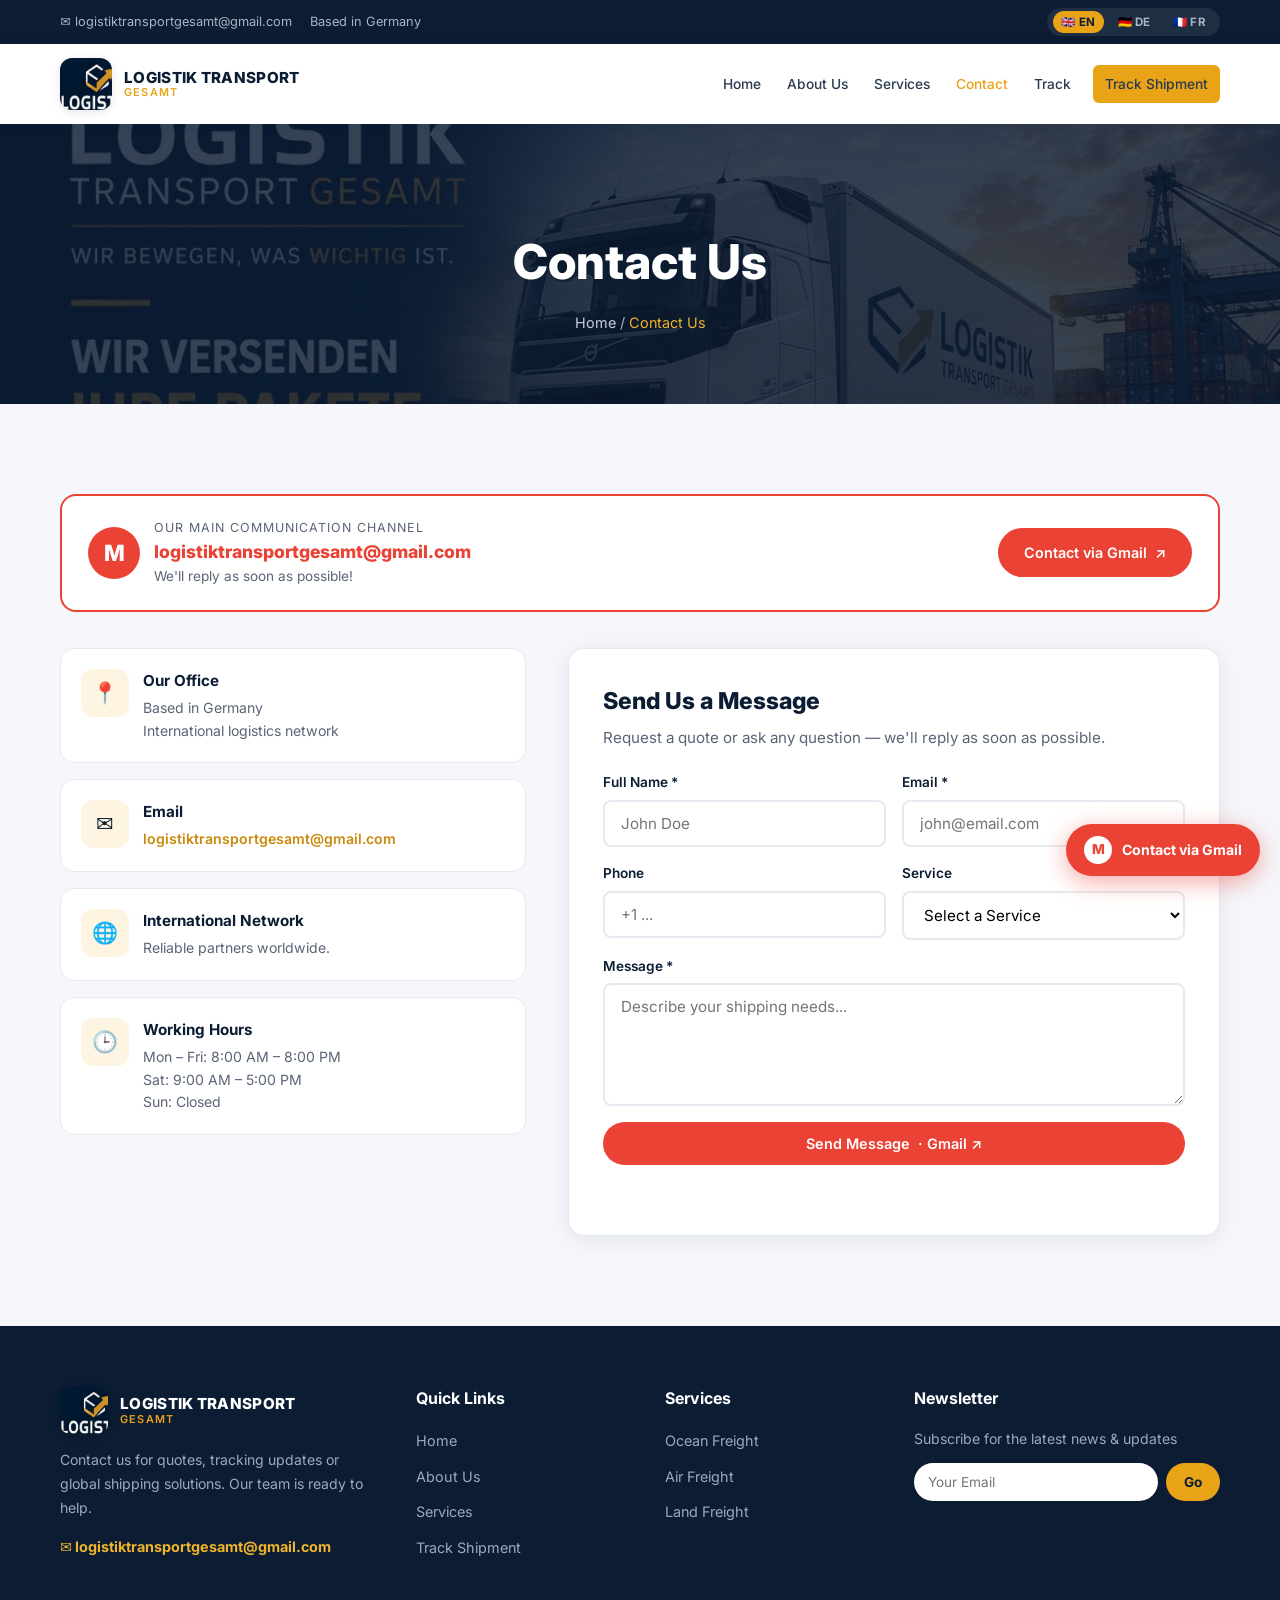
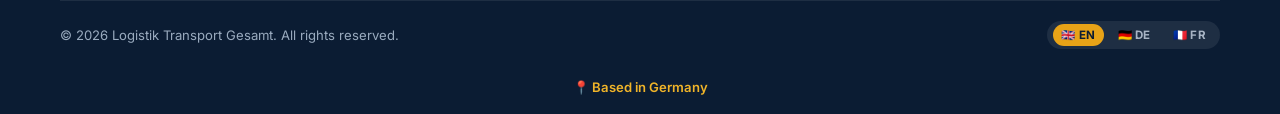
<file: contact.html>
<!DOCTYPE html>
<html lang="en">
<head>
  <meta charset="UTF-8">
  <meta name="viewport" content="width=device-width, initial-scale=1.0">
  <title>Contact Us — Logistik Transport Gesamt</title>
  <link rel="stylesheet" href="css/style.css">
  <link rel="icon" href="img/favicon.png">
  <link href="https://fonts.googleapis.com/css2?family=Inter:wght@400;500;600;700;800&display=swap" rel="stylesheet">
</head>
<body>
  <div class="topbar"><div class="container">
    <div class="left"><a data-mailto href="mailto:logistiktransportgesamt@gmail.com">✉ logistiktransportgesamt@gmail.com</a><span data-i18n="seat_de"></span></div>
    <div class="right"><div class="lang-switch"></div></div>
  </div></div>
  <nav class="navbar"><div class="container">
    <a href="index.html" class="logo-link"><img src="img/logo-icon.png" alt="LTG"><div class="logo-text">LOGISTIK TRANSPORT<span>GESAMT</span></div></a>
    <div class="nav-menu" id="navMenu">
      <a href="index.html" data-i18n="nav_home"></a>
      <a href="about.html" data-i18n="nav_about"></a>
      <a href="services.html" data-i18n="nav_services"></a>
      <a href="contact.html" class="active" data-i18n="nav_contact"></a>
      <a href="track.html" data-i18n="nav_track"></a>
      <a href="track.html" class="btn btn-orange btn-sm" data-i18n="nav_track_btn"></a>
    </div>
    <button class="hamburger" id="hamburger"><span></span><span></span><span></span></button>
  </div></nav>

  <section class="page-banner"><div class="container">
    <h1 data-i18n="contact_title"></h1>
    <div class="breadcrumbs"><a href="index.html" data-i18n="home"></a> / <span data-i18n="contact_title"></span></div>
  </div></section>

  <section class="section section-gray"><div class="container">
    <!-- Gmail highlight -->
    <div class="fade-up" style="background:#fff;border:2px solid #ea4335;border-radius:16px;padding:22px 26px;margin-bottom:36px;display:flex;align-items:center;justify-content:space-between;flex-wrap:wrap;gap:16px">
      <div style="display:flex;align-items:center;gap:14px">
        <div style="width:52px;height:52px;border-radius:50%;background:#ea4335;color:#fff;display:flex;align-items:center;justify-content:center;font-weight:800;font-size:1.4rem">M</div>
        <div>
          <div style="font-size:.78rem;text-transform:uppercase;letter-spacing:1px;color:var(--gray)" data-i18n="main_channel"></div>
          <a data-mailto href="mailto:logistiktransportgesamt@gmail.com" style="font-weight:800;color:#ea4335;font-size:1.1rem">logistiktransportgesamt@gmail.com</a>
          <div style="font-size:.85rem;color:var(--gray)" data-i18n="reply_fast"></div>
        </div>
      </div>
      <a data-gmail href="#" target="_blank" class="btn btn-gmail"><span data-i18n="gmail_btn"></span> ↗</a>
    </div>

    <div class="contact-grid">
      <div class="contact-info-cards fade-up">
        <div class="ci-card"><div class="ico">📍</div><div><h4 data-i18n="office"></h4><p data-i18n="office_addr" data-i18n-html></p></div></div>
        <div class="ci-card"><div class="ico">✉</div><div><h4 data-i18n="email_label"></h4><p><a data-mailto href="mailto:logistiktransportgesamt@gmail.com">logistiktransportgesamt@gmail.com</a></p></div></div>
        <div class="ci-card"><div class="ico">🌐</div><div><h4 data-i18n="net"></h4><p data-i18n="net_d"></p></div></div>
        <div class="ci-card"><div class="ico">🕒</div><div><h4 data-i18n="working"></h4><p data-i18n="working_h" data-i18n-html></p></div></div>
      </div>
      <div class="contact-form-box fade-up">
        <h2 style="font-size:1.45rem;font-weight:800;margin-bottom:6px" data-i18n="contact_get"></h2>
        <p style="color:var(--gray);margin-bottom:22px;font-size:.95rem" data-i18n="contact_p"></p>
        <form id="contactForm">
          <div class="form-row">
            <div class="form-group"><label data-i18n="full_name"></label><input type="text" id="cName" data-i18n-placeholder="ph_name" required></div>
            <div class="form-group"><label data-i18n="email_f"></label><input type="email" id="cEmail" data-i18n-placeholder="ph_email" required></div>
          </div>
          <div class="form-row">
            <div class="form-group"><label data-i18n="phone_f"></label><input type="tel" id="cPhone" data-i18n-placeholder="ph_phone"></div>
            <div class="form-group"><label data-i18n="service_f"></label>
              <select id="cService">
                <option value="" data-i18n="sel_svc"></option>
                <option data-i18n="svc_ocean"></option>
                <option data-i18n="svc_air"></option>
                <option data-i18n="svc_land"></option>
                <option data-i18n="svc_rail"></option>
                <option data-i18n="svc_ware"></option>
              </select>
            </div>
          </div>
          <div class="form-group full" style="margin-bottom:16px"><label data-i18n="msg_f"></label><textarea id="cMsg" rows="5" data-i18n-placeholder="ph_msg" required></textarea></div>
          <button type="submit" class="btn btn-gmail" style="width:100%;justify-content:center"><span data-i18n="send_msg"></span> · Gmail ↗</button>
          <p class="form-msg" id="formMsg"></p>
        </form>
      </div>
    </div>
  </div></section>

  <footer class="footer"><div class="container">
    <div class="footer-grid">
      <div class="footer-brand"><a href="index.html" class="logo-link"><img src="img/logo-icon.png" alt="" style="width:48px;height:48px;border-radius:10px"><div class="logo-text">LOGISTIK TRANSPORT<span>GESAMT</span></div></a><p data-i18n="footer_about"></p><a data-mailto href="mailto:logistiktransportgesamt@gmail.com" class="email">✉ logistiktransportgesamt@gmail.com</a></div>
      <div class="footer-col"><h4 data-i18n="quick_links"></h4><ul><li><a href="index.html" data-i18n="nav_home"></a></li><li><a href="about.html" data-i18n="nav_about"></a></li><li><a href="services.html" data-i18n="nav_services"></a></li><li><a href="track.html" data-i18n="nav_track_btn"></a></li></ul></div>
      <div class="footer-col"><h4 data-i18n="nav_services"></h4><ul><li><a href="services.html" data-i18n="svc_ocean"></a></li><li><a href="services.html" data-i18n="svc_air"></a></li><li><a href="services.html" data-i18n="svc_land"></a></li></ul></div>
      <div class="footer-col footer-news"><h4 data-i18n="newsletter"></h4><p data-i18n="news_desc"></p><form id="footerNews"><input type="email" data-i18n-placeholder="your_email" required><button type="submit">Go</button></form></div>
    </div>
    <div class="footer-bottom"><p data-i18n="copyright"></p><div class="lang-switch"></div></div>
    <div class="footer-seat">📍 <span data-i18n="seat_de"></span></div>
  </div></footer>
  <div class="float-stack"><a data-gmail href="#" target="_blank" class="float-gmail"><span class="g-icon">M</span><span class="txt" data-i18n="gmail_btn"></span></a></div>
  <div class="lang-toast" id="langToast"></div>
  <script src="js/i18n.js"></script><script src="js/script.js"></script>
</body>
</html>
</file>
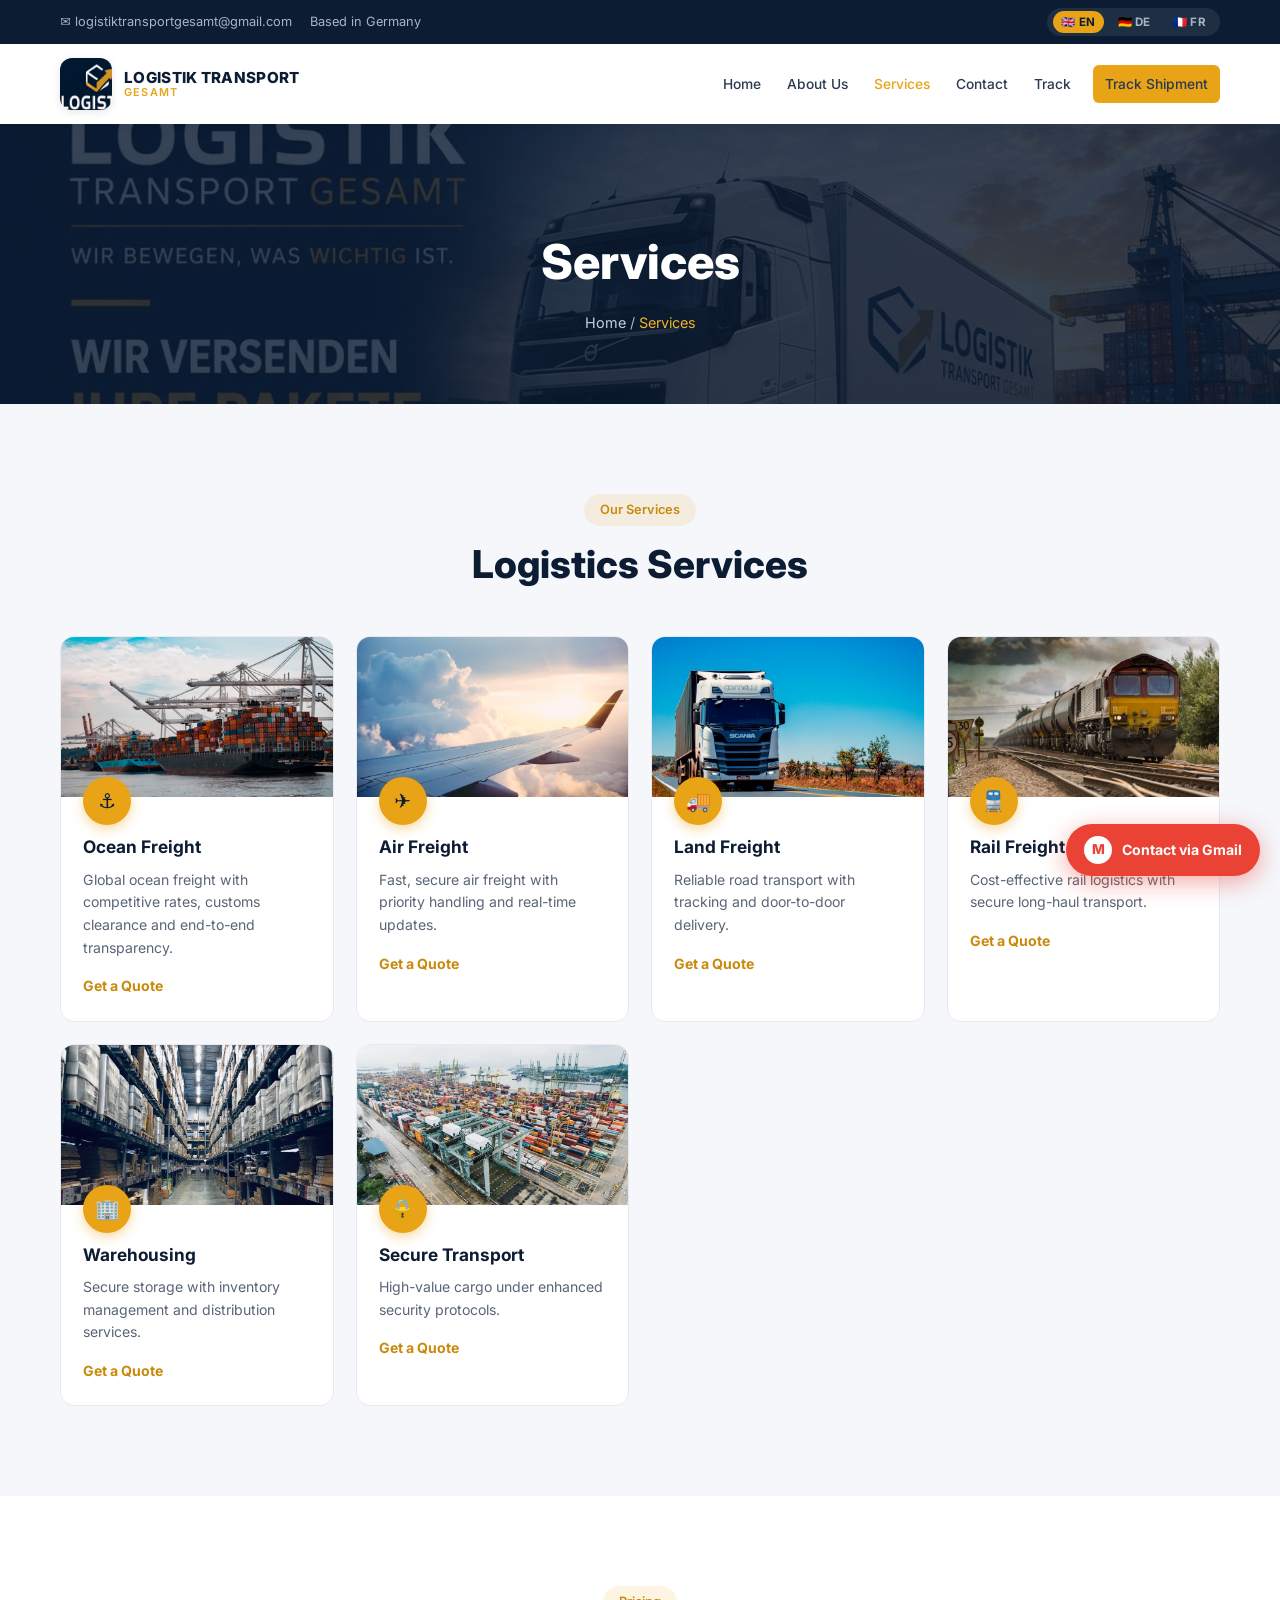
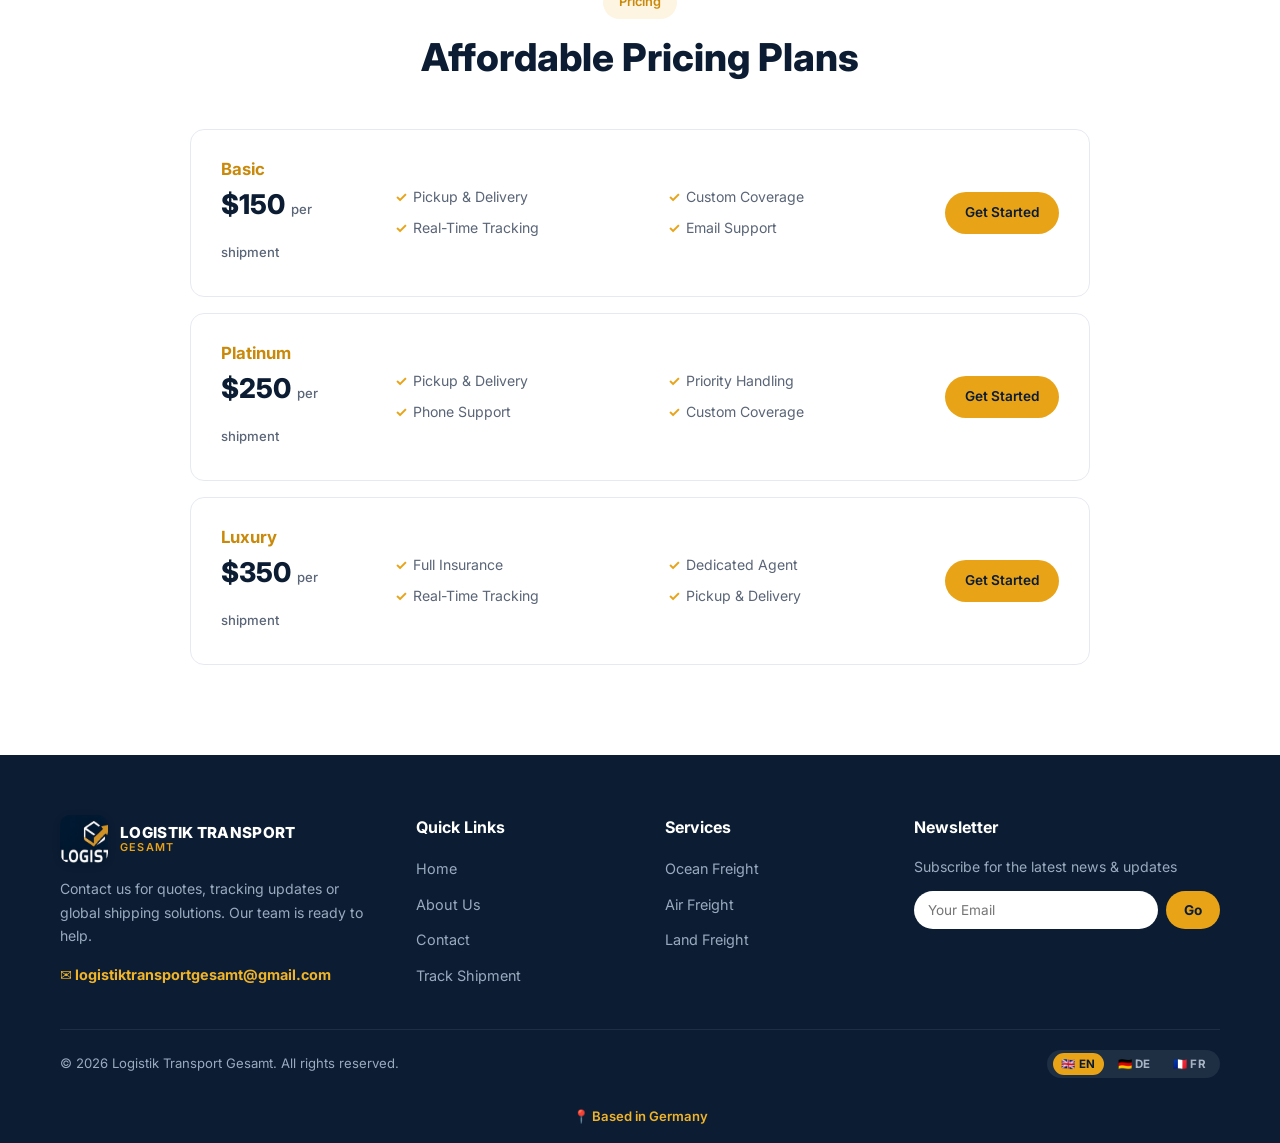
<file: services.html>
<!DOCTYPE html>
<html lang="en">
<head>
  <meta charset="UTF-8">
  <meta name="viewport" content="width=device-width, initial-scale=1.0">
  <title>Services — Logistik Transport Gesamt</title>
  <link rel="stylesheet" href="css/style.css">
  <link rel="icon" href="img/favicon.png">
  <link href="https://fonts.googleapis.com/css2?family=Inter:wght@400;500;600;700;800&display=swap" rel="stylesheet">
</head>
<body>
  <div class="topbar"><div class="container">
    <div class="left"><a data-mailto href="mailto:logistiktransportgesamt@gmail.com">✉ logistiktransportgesamt@gmail.com</a><span data-i18n="seat_de"></span></div>
    <div class="right"><div class="lang-switch"></div></div>
  </div></div>
  <nav class="navbar"><div class="container">
    <a href="index.html" class="logo-link"><img src="img/logo-icon.png" alt="LTG"><div class="logo-text">LOGISTIK TRANSPORT<span>GESAMT</span></div></a>
    <div class="nav-menu" id="navMenu">
      <a href="index.html" data-i18n="nav_home"></a>
      <a href="about.html" data-i18n="nav_about"></a>
      <a href="services.html" class="active" data-i18n="nav_services"></a>
      <a href="contact.html" data-i18n="nav_contact"></a>
      <a href="track.html" data-i18n="nav_track"></a>
      <a href="track.html" class="btn btn-orange btn-sm" data-i18n="nav_track_btn"></a>
    </div>
    <button class="hamburger" id="hamburger"><span></span><span></span><span></span></button>
  </div></nav>

  <section class="page-banner"><div class="container">
    <h1 data-i18n="nav_services"></h1>
    <div class="breadcrumbs"><a href="index.html" data-i18n="home"></a> / <span data-i18n="nav_services"></span></div>
  </div></section>

  <section class="section section-gray" id="details"><div class="container">
    <div class="section-head center"><span class="badge-tag" data-i18n="services_tag"></span><h2 data-i18n="services_title"></h2></div>
    <div class="services-grid">
      <div class="service-card fade-up"><div class="card-top"><img src="img/ocean.jpg" alt=""></div><div class="card-icon">⚓</div><div class="card-body"><h3 data-i18n="svc_ocean"></h3><p data-i18n="svc_ocean_d"></p><a data-gmail href="#" target="_blank" class="learn" data-i18n="get_quote"></a></div></div>
      <div class="service-card fade-up"><div class="card-top"><img src="img/air.jpg" alt=""></div><div class="card-icon">✈️</div><div class="card-body"><h3 data-i18n="svc_air"></h3><p data-i18n="svc_air_d"></p><a data-gmail href="#" target="_blank" class="learn" data-i18n="get_quote"></a></div></div>
      <div class="service-card fade-up"><div class="card-top"><img src="img/land.jpg" alt=""></div><div class="card-icon">🚚</div><div class="card-body"><h3 data-i18n="svc_land"></h3><p data-i18n="svc_land_d"></p><a data-gmail href="#" target="_blank" class="learn" data-i18n="get_quote"></a></div></div>
      <div class="service-card fade-up"><div class="card-top"><img src="img/rail.jpg" alt=""></div><div class="card-icon">🚆</div><div class="card-body"><h3 data-i18n="svc_rail"></h3><p data-i18n="svc_rail_d"></p><a data-gmail href="#" target="_blank" class="learn" data-i18n="get_quote"></a></div></div>
      <div class="service-card fade-up"><div class="card-top"><img src="img/warehouse.jpg" alt=""></div><div class="card-icon">🏢</div><div class="card-body"><h3 data-i18n="svc_ware"></h3><p data-i18n="svc_ware_d"></p><a data-gmail href="#" target="_blank" class="learn" data-i18n="get_quote"></a></div></div>
      <div class="service-card fade-up"><div class="card-top"><img src="img/port2.jpg" alt=""></div><div class="card-icon">🔒</div><div class="card-body"><h3 data-i18n="svc_secure"></h3><p data-i18n="svc_secure_d"></p><a data-gmail href="#" target="_blank" class="learn" data-i18n="get_quote"></a></div></div>
    </div>
  </div></section>

  <section class="section"><div class="container">
    <div class="section-head center"><span class="badge-tag" data-i18n="price_tag"></span><h2 data-i18n="price_title"></h2></div>
    <div class="pricing-list">
      <div class="price-card fade-up"><div><div class="plan-name" data-i18n="plan_basic"></div><div class="plan-price">$150 <small data-i18n="per_ship"></small></div></div><ul class="plan-feats"><li data-i18n="feat_pickup"></li><li data-i18n="feat_cover"></li><li data-i18n="feat_track"></li><li data-i18n="feat_mail"></li></ul><a data-gmail href="#" target="_blank" class="btn btn-orange btn-sm" data-i18n="get_started"></a></div>
      <div class="price-card fade-up"><div><div class="plan-name" data-i18n="plan_plat"></div><div class="plan-price">$250 <small data-i18n="per_ship"></small></div></div><ul class="plan-feats"><li data-i18n="feat_pickup"></li><li data-i18n="feat_prio"></li><li data-i18n="feat_phone"></li><li data-i18n="feat_cover"></li></ul><a data-gmail href="#" target="_blank" class="btn btn-orange btn-sm" data-i18n="get_started"></a></div>
      <div class="price-card fade-up"><div><div class="plan-name" data-i18n="plan_lux"></div><div class="plan-price">$350 <small data-i18n="per_ship"></small></div></div><ul class="plan-feats"><li data-i18n="feat_ins"></li><li data-i18n="feat_agent"></li><li data-i18n="feat_track"></li><li data-i18n="feat_pickup"></li></ul><a data-gmail href="#" target="_blank" class="btn btn-orange btn-sm" data-i18n="get_started"></a></div>
    </div>
  </div></section>

  <footer class="footer"><div class="container">
    <div class="footer-grid">
      <div class="footer-brand"><a href="index.html" class="logo-link"><img src="img/logo-icon.png" alt="" style="width:48px;height:48px;border-radius:10px"><div class="logo-text">LOGISTIK TRANSPORT<span>GESAMT</span></div></a><p data-i18n="footer_about"></p><a data-mailto href="mailto:logistiktransportgesamt@gmail.com" class="email">✉ logistiktransportgesamt@gmail.com</a></div>
      <div class="footer-col"><h4 data-i18n="quick_links"></h4><ul><li><a href="index.html" data-i18n="nav_home"></a></li><li><a href="about.html" data-i18n="nav_about"></a></li><li><a href="contact.html" data-i18n="nav_contact"></a></li><li><a href="track.html" data-i18n="nav_track_btn"></a></li></ul></div>
      <div class="footer-col"><h4 data-i18n="nav_services"></h4><ul><li><a href="services.html" data-i18n="svc_ocean"></a></li><li><a href="services.html" data-i18n="svc_air"></a></li><li><a href="services.html" data-i18n="svc_land"></a></li></ul></div>
      <div class="footer-col footer-news"><h4 data-i18n="newsletter"></h4><p data-i18n="news_desc"></p><form id="footerNews"><input type="email" data-i18n-placeholder="your_email" required><button type="submit">Go</button></form></div>
    </div>
    <div class="footer-bottom"><p data-i18n="copyright"></p><div class="lang-switch"></div></div>
    <div class="footer-seat">📍 <span data-i18n="seat_de"></span></div>
  </div></footer>
  <div class="float-stack"><a data-gmail href="#" target="_blank" class="float-gmail"><span class="g-icon">M</span><span class="txt" data-i18n="gmail_btn"></span></a></div>
  <div class="lang-toast" id="langToast"></div>
  <script src="js/i18n.js"></script><script src="js/script.js"></script>
</body>
</html>
</file>
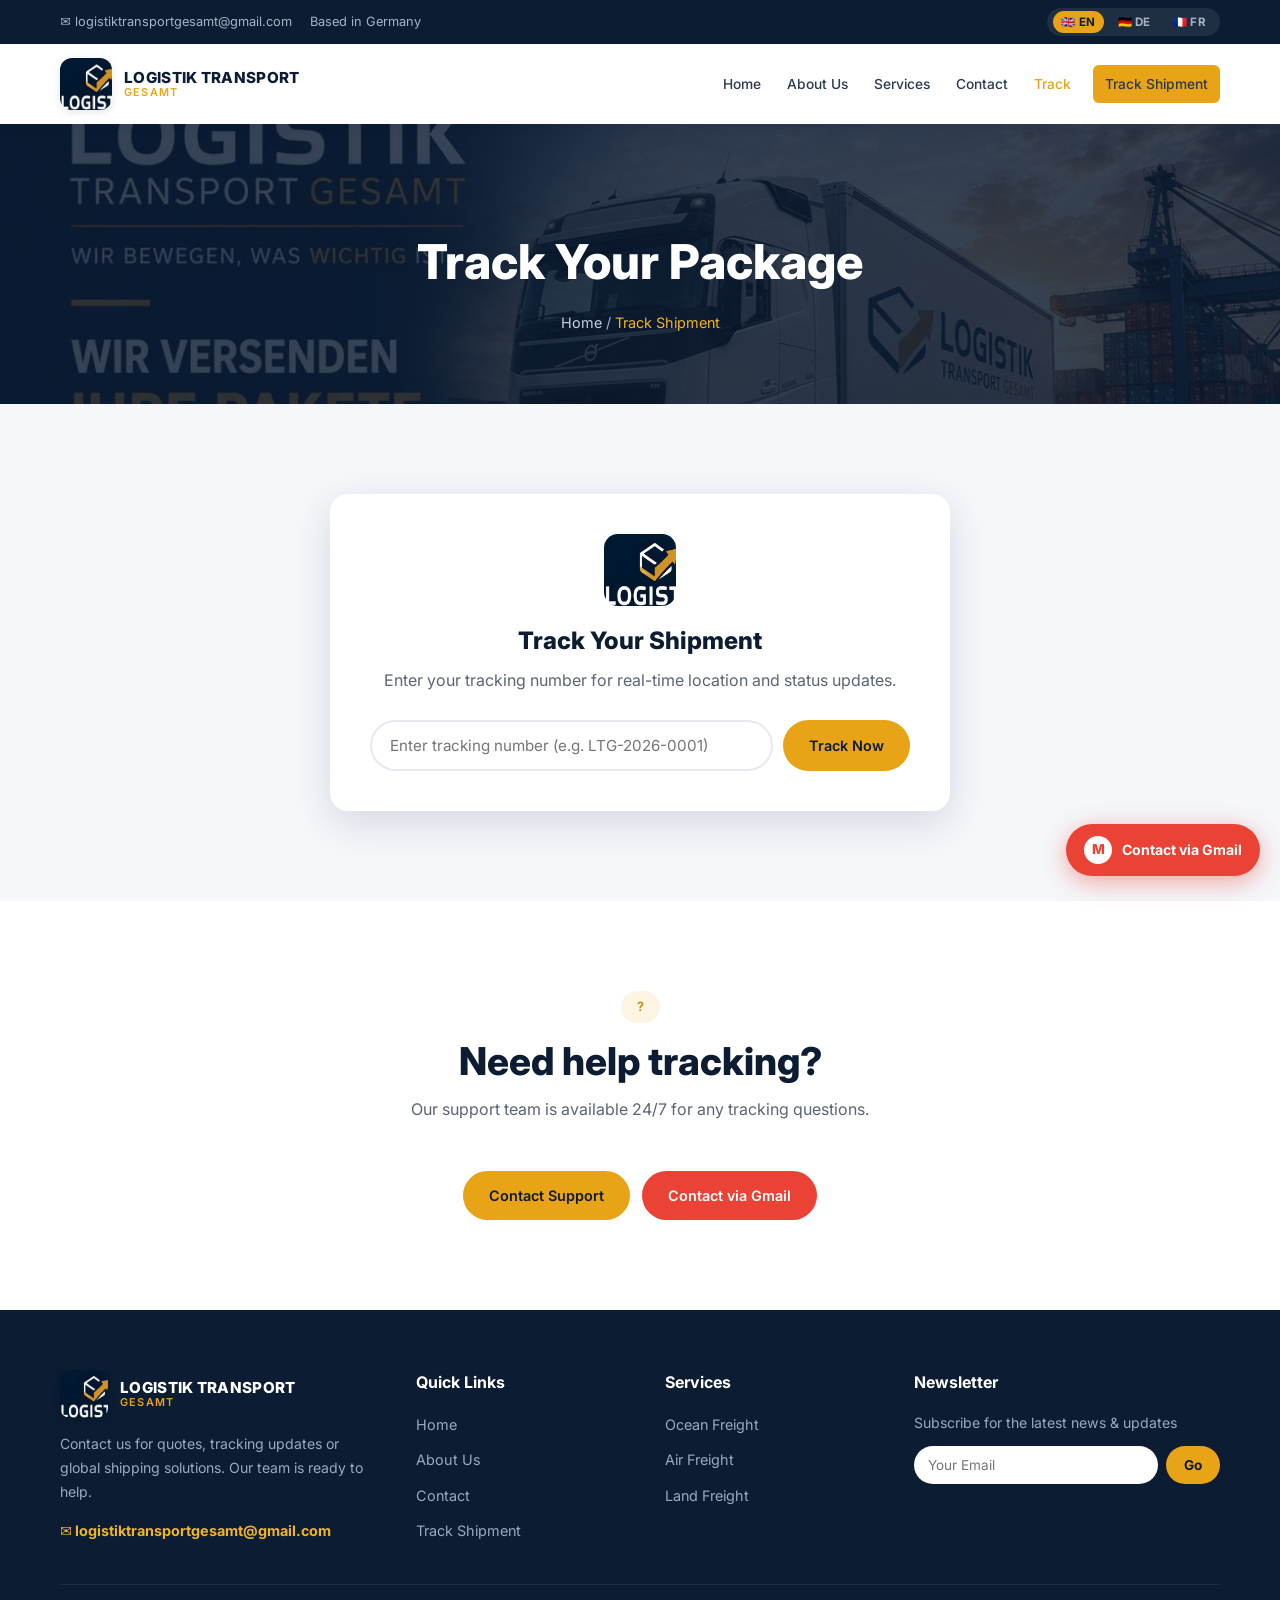
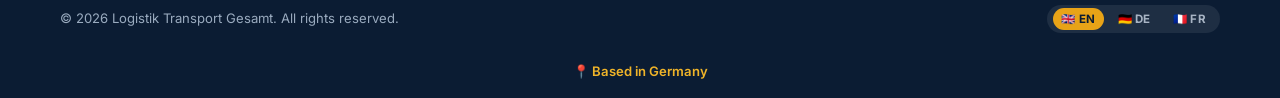
<file: track.html>
<!DOCTYPE html>
<html lang="en">
<head>
  <meta charset="UTF-8">
  <meta name="viewport" content="width=device-width, initial-scale=1.0">
  <title>Track Shipment — Logistik Transport Gesamt</title>
  <link rel="stylesheet" href="css/style.css">
  <link rel="icon" href="img/favicon.png">
  <link href="https://fonts.googleapis.com/css2?family=Inter:wght@400;500;600;700;800&display=swap" rel="stylesheet">
</head>
<body>
  <div class="topbar"><div class="container">
    <div class="left"><a data-mailto href="mailto:logistiktransportgesamt@gmail.com">✉ logistiktransportgesamt@gmail.com</a><span data-i18n="seat_de"></span></div>
    <div class="right"><div class="lang-switch"></div></div>
  </div></div>
  <nav class="navbar"><div class="container">
    <a href="index.html" class="logo-link"><img src="img/logo-icon.png" alt="LTG"><div class="logo-text">LOGISTIK TRANSPORT<span>GESAMT</span></div></a>
    <div class="nav-menu" id="navMenu">
      <a href="index.html" data-i18n="nav_home"></a>
      <a href="about.html" data-i18n="nav_about"></a>
      <a href="services.html" data-i18n="nav_services"></a>
      <a href="contact.html" data-i18n="nav_contact"></a>
      <a href="track.html" class="active" data-i18n="nav_track"></a>
      <a href="track.html" class="btn btn-orange btn-sm" data-i18n="nav_track_btn"></a>
    </div>
    <button class="hamburger" id="hamburger"><span></span><span></span><span></span></button>
  </div></nav>

  <section class="page-banner"><div class="container">
    <h1 data-i18n="track_banner"></h1>
    <div class="breadcrumbs"><a href="index.html" data-i18n="home"></a> / <span data-i18n="track_title"></span></div>
  </div></section>

  <section class="section section-gray"><div class="container">
    <div class="track-box fade-up">
      <img src="img/logo-icon.png" alt="LTG" style="width:72px;height:72px;border-radius:14px;margin:0 auto 16px;object-fit:cover">
      <h2 data-i18n="track_h2"></h2>
      <p data-i18n="track_p"></p>
      <form class="track-form" id="trackForm">
        <input type="text" id="trackNum" data-i18n-placeholder="track_ph" placeholder="LTG-2026-0001" required>
        <button type="submit" class="btn btn-orange" data-i18n="track_now"></button>
      </form>
      <div class="track-result" id="trackResult" style="display:none">
        <div style="background:rgba(232,163,23,.12);padding:16px;border-radius:10px;margin-bottom:20px">
          <strong id="trackStatusTitle" style="color:var(--orange-h)"></strong>
          <p id="trackStatusText" style="font-size:.9rem;color:var(--gray);margin-top:4px"></p>
        </div>
        <div class="track-timeline" id="trackTimeline"></div>
      </div>
    </div>
  </div></section>

  <section class="section"><div class="container" style="text-align:center">
    <div class="section-head center"><span class="badge-tag">?</span><h2 data-i18n="track_help"></h2><p data-i18n="track_help_p"></p></div>
    <a href="contact.html" class="btn btn-orange" data-i18n="track_support"></a>
    <a data-gmail href="#" target="_blank" class="btn btn-gmail" style="margin-left:8px" data-i18n="gmail_btn"></a>
  </div></section>

  <footer class="footer"><div class="container">
    <div class="footer-grid">
      <div class="footer-brand"><a href="index.html" class="logo-link"><img src="img/logo-icon.png" alt="" style="width:48px;height:48px;border-radius:10px"><div class="logo-text">LOGISTIK TRANSPORT<span>GESAMT</span></div></a><p data-i18n="footer_about"></p><a data-mailto href="mailto:logistiktransportgesamt@gmail.com" class="email">✉ logistiktransportgesamt@gmail.com</a></div>
      <div class="footer-col"><h4 data-i18n="quick_links"></h4><ul><li><a href="index.html" data-i18n="nav_home"></a></li><li><a href="about.html" data-i18n="nav_about"></a></li><li><a href="contact.html" data-i18n="nav_contact"></a></li><li><a href="track.html" data-i18n="nav_track_btn"></a></li></ul></div>
      <div class="footer-col"><h4 data-i18n="nav_services"></h4><ul><li><a href="services.html" data-i18n="svc_ocean"></a></li><li><a href="services.html" data-i18n="svc_air"></a></li><li><a href="services.html" data-i18n="svc_land"></a></li></ul></div>
      <div class="footer-col footer-news"><h4 data-i18n="newsletter"></h4><p data-i18n="news_desc"></p><form id="footerNews"><input type="email" data-i18n-placeholder="your_email" required><button type="submit">Go</button></form></div>
    </div>
    <div class="footer-bottom"><p data-i18n="copyright"></p><div class="lang-switch"></div></div>
    <div class="footer-seat">📍 <span data-i18n="seat_de"></span></div>
  </div></footer>
  <div class="float-stack"><a data-gmail href="#" target="_blank" class="float-gmail"><span class="g-icon">M</span><span class="txt" data-i18n="gmail_btn"></span></a></div>
  <div class="lang-toast" id="langToast"></div>
  <script src="js/i18n.js"></script><script src="js/script.js"></script>
</body>
</html>
</file>
<file: css/style.css>
/* LOGISTIK TRANSPORT GESAMT */
*,*::before,*::after{margin:0;padding:0;box-sizing:border-box}
:root{
  --orange:#e8a317;--orange-h:#c9890a;--gold:#f0b429;--navy:#0b1c33;--navy2:#12253f;
  --dark:#0a1628;--gray:#5a6577;--gray-lt:#8b95a5;--border:#e6eaf0;--bg:#fff;--bg2:#f5f7fb;
  --radius:10px;--tr:.3s ease;--shadow:0 4px 24px rgba(11,28,51,.08);--shadow-lg:0 12px 40px rgba(11,28,51,.14);
  --font:'Inter',system-ui,-apple-system,sans-serif;
}
html{scroll-behavior:smooth}
body{font-family:var(--font);color:var(--navy);background:#fff;line-height:1.6;overflow-x:hidden}
a{text-decoration:none;color:inherit;transition:color var(--tr)}
ul{list-style:none}img{max-width:100%;display:block}
.container{max-width:1200px;margin:0 auto;padding:0 20px}
.btn{display:inline-flex;align-items:center;gap:8px;padding:13px 26px;border-radius:50px;font-weight:600;font-size:.9rem;cursor:pointer;border:none;transition:all var(--tr);white-space:nowrap;font-family:inherit}
.btn-orange{background:var(--orange);color:#0b1c33}
.btn-orange:hover{background:var(--orange-h);transform:translateY(-2px);box-shadow:0 6px 20px rgba(232,163,23,.4)}
.btn-outline{background:transparent;color:#fff;border:2px solid rgba(255,255,255,.7)}
.btn-outline:hover{background:#fff;color:var(--navy)}
.btn-gmail{background:#ea4335;color:#fff}
.btn-gmail:hover{background:#d33426;transform:translateY(-2px);box-shadow:0 6px 20px rgba(234,67,53,.4)}
.btn-navy{background:var(--navy);color:#fff}
.btn-navy:hover{background:var(--navy2)}
.btn-sm{padding:10px 20px;font-size:.85rem}
.btn .arrow{transition:transform var(--tr)}.btn:hover .arrow{transform:translateX(3px)}

/* Topbar */
.topbar{background:var(--navy);color:#a8b4c4;font-size:.8rem;padding:8px 0}
.topbar .container{display:flex;justify-content:space-between;align-items:center;flex-wrap:wrap;gap:8px}
.topbar a{color:#a8b4c4}.topbar a:hover{color:var(--gold)}
.topbar .left{display:flex;gap:18px;flex-wrap:wrap;align-items:center}
.topbar .right{display:flex;gap:12px;align-items:center}

/* Language switcher */
.lang-switch{display:flex;align-items:center;gap:6px;background:rgba(255,255,255,.08);border-radius:50px;padding:3px 6px}
.lang-switch button{background:transparent;border:none;color:#a8b4c4;font-size:.72rem;font-weight:700;padding:4px 8px;border-radius:50px;cursor:pointer;font-family:inherit;transition:all var(--tr);letter-spacing:.3px}
.lang-switch button.active,.lang-switch button:hover{background:var(--orange);color:var(--navy)}

/* Navbar */
.navbar{position:sticky;top:0;z-index:1000;background:#fff;box-shadow:0 1px 10px rgba(11,28,51,.08)}
.navbar .container{display:flex;align-items:center;justify-content:space-between;height:80px}
.logo-link{display:flex;align-items:center;gap:12px}
.logo-link img{width:52px;height:52px;border-radius:12px;object-fit:cover;box-shadow:0 2px 8px rgba(0,0,0,.1)}
.logo-text{font-size:.95rem;font-weight:800;color:var(--navy);line-height:1.15;letter-spacing:.3px}
.logo-text span{display:block;font-size:.68rem;font-weight:600;color:var(--orange);letter-spacing:1.2px;text-transform:uppercase}
.nav-menu{display:flex;align-items:center;gap:2px}
.nav-menu a{padding:8px 12px;font-size:.86rem;font-weight:500;color:#2a3a50;border-radius:6px}
.nav-menu a:hover,.nav-menu a.active{color:var(--orange)}
.nav-menu .btn{margin-left:8px}
.hamburger{display:none;flex-direction:column;gap:5px;background:none;border:none;cursor:pointer;padding:4px}
.hamburger span{display:block;width:24px;height:2.5px;background:var(--navy);border-radius:2px;transition:all var(--tr)}
.hamburger.active span:nth-child(1){transform:translateY(7.5px) rotate(45deg)}
.hamburger.active span:nth-child(2){opacity:0}
.hamburger.active span:nth-child(3){transform:translateY(-7.5px) rotate(-45deg)}

/* Hero */
.hero{position:relative;min-height:640px;display:flex;align-items:center;background:url('../img/brand-hero.jpg') center/cover no-repeat;color:#fff;overflow:hidden}
.hero::before{content:'';position:absolute;inset:0;background:linear-gradient(105deg,rgba(11,28,51,.92) 0%,rgba(11,28,51,.78) 42%,rgba(11,28,51,.35) 100%)}
.hero .container{position:relative;z-index:2;display:grid;grid-template-columns:1.15fr .85fr;gap:40px;align-items:center;padding:70px 20px}
.hero-badge{display:inline-flex;align-items:center;gap:10px;background:rgba(255,255,255,.1);backdrop-filter:blur(8px);padding:8px 16px;border-radius:50px;font-size:.85rem;margin-bottom:18px;border:1px solid rgba(255,255,255,.15)}
.hero-badge .pin{color:var(--gold)}
.hero h1{font-size:clamp(2rem,4.8vw,3.4rem);font-weight:800;line-height:1.12;margin-bottom:14px;text-transform:uppercase;letter-spacing:.4px}
.hero h1 .gold{color:var(--gold)}
.hero-slogan{font-size:1.05rem;color:rgba(255,255,255,.85);margin-bottom:12px;font-weight:500;letter-spacing:.5px}
.hero-desc{font-size:.98rem;color:rgba(255,255,255,.75);margin-bottom:28px;max-width:520px;line-height:1.7}
.hero-btns{display:flex;gap:12px;flex-wrap:wrap}
.hero-side{display:flex;flex-direction:column}
.hero-feat{background:rgba(11,28,51,.8);backdrop-filter:blur(12px);padding:24px;border-left:3px solid var(--orange);display:flex;align-items:center;gap:16px;transition:background var(--tr)}
.hero-feat:hover{background:rgba(232,163,23,.9)}.hero-feat:hover h4,.hero-feat:hover p{color:#0b1c33}
.hero-feat + .hero-feat{border-top:1px solid rgba(255,255,255,.08)}
.hero-feat .ico{font-size:1.7rem;width:44px;text-align:center}
.hero-feat h4{font-size:.98rem;font-weight:700;color:#fff}
.hero-feat p{font-size:.8rem;color:rgba(255,255,255,.7)}

/* Brand profile card */
.brand-card{background:rgba(255,255,255,.08);border:1px solid rgba(255,255,255,.15);border-radius:16px;overflow:hidden;backdrop-filter:blur(10px)}
.brand-card img{width:100%;height:auto;display:block}

/* Float buttons */
.float-stack{position:fixed;right:20px;bottom:24px;z-index:950;display:flex;flex-direction:column;gap:12px;align-items:flex-end}
.float-gmail{display:inline-flex;align-items:center;gap:10px;background:#ea4335;color:#fff;border-radius:50px;padding:12px 18px;font-weight:700;font-size:.88rem;box-shadow:0 6px 24px rgba(234,67,53,.45);transition:all var(--tr)}
.float-gmail:hover{background:#d33426;transform:scale(1.04);color:#fff}
.float-gmail .g-icon{width:28px;height:28px;background:#fff;border-radius:50%;display:flex;align-items:center;justify-content:center;font-weight:800;color:#ea4335;font-size:.85rem}

.section{padding:90px 0}
.section-dark{background:var(--navy);color:#fff}
.section-gray{background:var(--bg2)}
.badge-tag{display:inline-flex;align-items:center;gap:6px;background:rgba(232,163,23,.12);color:var(--orange-h);padding:6px 16px;border-radius:50px;font-size:.8rem;font-weight:600;margin-bottom:14px}
.section-head{margin-bottom:48px}
.section-head.center{text-align:center}
.section-head h2{font-size:clamp(1.7rem,3.5vw,2.4rem);font-weight:800;line-height:1.25;color:var(--navy)}
.section-dark .section-head h2{color:#fff}
.section-head p{color:var(--gray);margin-top:12px;max-width:540px}
.section-head.center p{margin-left:auto;margin-right:auto}

.about-grid{display:grid;grid-template-columns:1fr 1fr;gap:60px;align-items:center}
.about-img-wrap{position:relative}
.about-img-wrap img{border-radius:14px;width:100%;height:400px;object-fit:cover;box-shadow:var(--shadow-lg)}
.about-img-wrap .hours-badge{position:absolute;bottom:-18px;left:24px;background:var(--navy);color:#fff;padding:16px 20px;border-radius:12px;display:flex;align-items:center;gap:12px;box-shadow:var(--shadow-lg)}
.about-img-wrap .hours-badge strong{font-size:1.5rem;display:block;line-height:1;color:var(--gold)}
.about-img-wrap .hours-badge span{font-size:.75rem;opacity:.85}
.about-content .feat-row{display:flex;gap:16px;margin:24px 0;flex-wrap:wrap}
.about-content .feat-item{display:flex;align-items:center;gap:10px;background:#fff;border:1px solid var(--border);padding:14px 18px;border-radius:12px;flex:1;min-width:160px}
.about-content .feat-item .ico{width:40px;height:40px;border-radius:50%;background:rgba(232,163,23,.12);display:flex;align-items:center;justify-content:center;font-size:1.1rem;flex-shrink:0}
.about-content .feat-item h5{font-size:.9rem;font-weight:700}
.about-content .feat-item p{font-size:.75rem;color:var(--gray-lt)}

.marquee-bar{background:var(--orange);color:var(--navy);padding:16px 0;overflow:hidden;white-space:nowrap}
.marquee-track{display:inline-flex;gap:50px;animation:marquee 28s linear infinite}
.marquee-track span{font-size:1.05rem;font-weight:800;display:inline-flex;align-items:center;gap:12px}
.marquee-track .sep{opacity:.45}
@keyframes marquee{0%{transform:translateX(0)}100%{transform:translateX(-50%)}}

.services-grid{display:grid;grid-template-columns:repeat(4,1fr);gap:22px}
.service-card{background:#fff;border-radius:14px;overflow:hidden;border:1px solid var(--border);transition:all var(--tr);position:relative}
.service-card:hover{transform:translateY(-8px);box-shadow:var(--shadow-lg);border-color:transparent}
.service-card .card-top{height:160px;overflow:hidden}
.service-card .card-top img{width:100%;height:100%;object-fit:cover;transition:transform .5s}
.service-card:hover .card-top img{transform:scale(1.08)}
.service-card .card-icon{position:absolute;top:140px;left:22px;width:48px;height:48px;border-radius:50%;background:var(--orange);color:var(--navy);display:flex;align-items:center;justify-content:center;font-size:1.25rem;box-shadow:0 4px 12px rgba(232,163,23,.4);z-index:2;font-weight:700}
.service-card .card-body{padding:36px 22px 22px}
.service-card h3{font-size:1.08rem;font-weight:700;margin-bottom:8px}
.service-card p{font-size:.88rem;color:var(--gray);margin-bottom:14px;line-height:1.6}
.service-card .learn{color:var(--orange-h);font-weight:700;font-size:.88rem}

.stats-row{display:grid;grid-template-columns:repeat(4,1fr)}
.stat-box{text-align:center;padding:48px 16px;border-right:1px solid rgba(255,255,255,.08)}
.stat-box:last-child{border-right:none}
.stat-box .num{font-size:2.7rem;font-weight:800;color:#fff;line-height:1}
.stat-box .num span{color:var(--gold)}
.stat-box .lbl{font-size:.85rem;color:#9aabbf;margin-top:8px}

.portfolio-layout{display:grid;grid-template-columns:1fr 1.1fr;gap:40px;align-items:start}
.portfolio-list{display:flex;flex-direction:column;gap:12px}
.port-item{display:flex;align-items:center;justify-content:space-between;background:#eef2f7;padding:18px 24px;border-radius:50px;font-weight:600;font-size:.95rem;cursor:pointer;transition:all var(--tr)}
.port-item:hover,.port-item.active{background:var(--orange);color:var(--navy)}
.port-item .ico{width:36px;height:36px;border-radius:50%;background:var(--navy);color:#fff;display:flex;align-items:center;justify-content:center}
.port-item:hover .ico,.port-item.active .ico{background:#fff;color:var(--navy)}
.portfolio-img{border-radius:14px;overflow:hidden;height:420px}
.portfolio-img img{width:100%;height:100%;object-fit:cover;transition:opacity .35s}

.pricing-list{display:flex;flex-direction:column;gap:16px;max-width:900px;margin:0 auto}
.price-card{display:grid;grid-template-columns:150px 1fr auto;gap:24px;align-items:center;background:#fff;border:1px solid var(--border);border-radius:14px;padding:26px 30px;transition:all var(--tr)}
.price-card:hover{border-color:var(--orange);box-shadow:var(--shadow)}
.price-card .plan-name{font-size:1.05rem;font-weight:700;color:var(--orange-h)}
.price-card .plan-price{font-size:1.7rem;font-weight:800}
.price-card .plan-price small{font-size:.82rem;font-weight:500;color:var(--gray)}
.price-card .plan-feats{display:grid;grid-template-columns:1fr 1fr;gap:8px 20px}
.price-card .plan-feats li{font-size:.88rem;color:var(--gray);display:flex;align-items:center;gap:6px}
.price-card .plan-feats li::before{content:'✓';color:var(--orange);font-weight:700}

.cta-schedule{background:var(--navy) url('../img/workers.jpg') center/cover no-repeat;position:relative;padding:80px 0}
.cta-schedule::before{content:'';position:absolute;inset:0;background:rgba(11,28,51,.88)}
.cta-schedule .container{position:relative;z-index:2;display:grid;grid-template-columns:1.2fr .8fr;gap:40px;align-items:center}
.cta-schedule h2{font-size:clamp(1.6rem,3vw,2.2rem);font-weight:800;color:#fff;margin-bottom:12px}
.cta-schedule p{color:#a8b4c4;margin-bottom:28px;max-width:440px}
.cta-cards{display:flex;flex-direction:column;gap:14px}
.cta-card{background:#fff;border-radius:12px;padding:18px 22px;display:flex;align-items:center;gap:14px}
.cta-card .ico{font-size:1.5rem}
.cta-card h4{font-size:.95rem;font-weight:700}
.cta-card p{font-size:.8rem;color:var(--gray);margin:0}

.team-grid{display:grid;grid-template-columns:repeat(4,1fr);gap:22px}
.team-card{border-radius:14px;overflow:hidden;background:#fff;border:1px solid var(--border);transition:all var(--tr);text-align:center}
.team-card:hover{transform:translateY(-6px);box-shadow:var(--shadow-lg)}
.team-card .photo{height:230px;background:linear-gradient(160deg,#1a3a5c,#0b1c33);overflow:hidden}
.team-card .photo img{width:100%;height:100%;object-fit:cover}
.team-card .info{padding:16px}.team-card .info h4{font-size:1rem;font-weight:700}.team-card .info span{font-size:.85rem;color:var(--gray-lt)}

.steps-grid{display:grid;grid-template-columns:repeat(3,1fr);gap:36px}
.step-card{text-align:center;position:relative}
.step-card .step-ico{width:64px;height:64px;border-radius:50%;background:rgba(232,163,23,.12);display:flex;align-items:center;justify-content:center;font-size:1.6rem;margin:0 auto 16px}
.step-card h3{font-size:1.1rem;font-weight:700;margin-bottom:8px}
.step-card p{font-size:.9rem;color:var(--gray);max-width:280px;margin:0 auto}
.step-card .step-num{position:absolute;top:0;right:18%;font-size:3rem;font-weight:800;color:rgba(11,28,51,.05);line-height:1}

.testi-grid{display:grid;grid-template-columns:1fr 1fr 1fr;gap:22px}
.testi-intro h2{font-size:1.8rem;font-weight:800;margin-bottom:12px}
.testi-intro p{color:var(--gray);margin-bottom:18px}
.testi-clients{display:flex;align-items:center;gap:12px;background:#fff;border:1px solid var(--border);border-radius:12px;padding:14px 16px}
.testi-clients .avs{display:flex}
.testi-clients .avs img{width:36px;height:36px;border-radius:50%;border:2px solid #fff;margin-left:-10px;object-fit:cover}
.testi-clients .avs img:first-child{margin-left:0}
.testi-card{background:#fff;border:1px solid var(--border);border-radius:14px;padding:26px;transition:all var(--tr)}
.testi-card:hover{box-shadow:var(--shadow)}
.testi-card .stars{color:#ffc107;margin-bottom:10px}
.testi-card p{font-size:.92rem;color:var(--gray);margin-bottom:18px;line-height:1.7}
.testi-author{display:flex;align-items:center;gap:12px}
.testi-author img{width:44px;height:44px;border-radius:50%;object-fit:cover}
.testi-author strong{display:block;font-size:.9rem}
.testi-author span{font-size:.8rem;color:var(--gray-lt)}

.page-banner{background:var(--navy) url('../img/brand-banner.jpg') center/cover no-repeat;position:relative;padding:100px 0 70px;text-align:center;color:#fff}
.page-banner::before{content:'';position:absolute;inset:0;background:rgba(11,28,51,.82)}
.page-banner .container{position:relative;z-index:2}
.page-banner h1{font-size:clamp(2rem,4vw,3rem);font-weight:800;margin-bottom:10px}
.page-banner .breadcrumbs{font-size:.9rem;color:#a8b4c4}
.page-banner .breadcrumbs a{color:#c5d0de}
.page-banner .breadcrumbs a:hover{color:var(--gold)}
.page-banner .breadcrumbs span{color:var(--gold)}

.track-box{max-width:620px;margin:0 auto;background:#fff;border-radius:18px;padding:40px;box-shadow:var(--shadow-lg);text-align:center}
.track-box h2{font-size:1.5rem;font-weight:800;margin-bottom:8px}
.track-box > p{color:var(--gray);margin-bottom:26px}
.track-form{display:flex;gap:10px}
.track-form input{flex:1;padding:14px 18px;border:2px solid var(--border);border-radius:50px;font-size:.95rem;font-family:inherit;outline:none}
.track-form input:focus{border-color:var(--orange)}
.track-result{margin-top:28px;text-align:left}
.track-timeline{position:relative;padding-left:30px}
.track-timeline::before{content:'';position:absolute;left:7px;top:4px;bottom:4px;width:2px;background:var(--border)}
.tl-item{position:relative;padding-bottom:22px}
.tl-item::before{content:'';position:absolute;left:-27px;top:4px;width:14px;height:14px;border-radius:50%;background:#ddd;border:3px solid #fff;box-shadow:0 0 0 2px #ddd}
.tl-item.done::before,.tl-item.active::before{background:var(--orange);box-shadow:0 0 0 2px var(--orange)}
.tl-item.active::before{box-shadow:0 0 0 4px rgba(232,163,23,.3)}
.tl-item h4{font-size:.95rem;font-weight:700}.tl-item p{font-size:.85rem;color:var(--gray)}
.tl-item .date{font-size:.78rem;color:var(--orange-h);font-weight:600}

.contact-grid{display:grid;grid-template-columns:1fr 1.4fr;gap:42px}
.contact-info-cards{display:flex;flex-direction:column;gap:16px}
.ci-card{display:flex;gap:14px;align-items:flex-start;background:#fff;border:1px solid var(--border);border-radius:14px;padding:20px}
.ci-card .ico{width:48px;height:48px;border-radius:12px;background:rgba(232,163,23,.12);display:flex;align-items:center;justify-content:center;font-size:1.3rem;flex-shrink:0}
.ci-card h4{font-size:.95rem;font-weight:700;margin-bottom:4px}
.ci-card p{font-size:.88rem;color:var(--gray)}
.ci-card a{color:var(--orange-h);font-weight:600}
.contact-form-box{background:#fff;border:1px solid var(--border);border-radius:16px;padding:34px;box-shadow:var(--shadow)}
.form-row{display:grid;grid-template-columns:1fr 1fr;gap:16px;margin-bottom:16px}
.form-group{display:flex;flex-direction:column;gap:6px}
.form-group.full{grid-column:1/-1}
.form-group label{font-size:.85rem;font-weight:600}
.form-group input,.form-group select,.form-group textarea{padding:12px 16px;border:2px solid var(--border);border-radius:8px;font-size:.95rem;font-family:inherit;outline:none;background:#fff}
.form-group input:focus,.form-group select:focus,.form-group textarea:focus{border-color:var(--orange)}
.form-msg{margin-top:14px;font-weight:600;text-align:center;min-height:22px}
.form-msg.ok{color:#059669}.form-msg.err{color:#dc2626}

.mission-grid{display:grid;grid-template-columns:repeat(3,1fr);gap:22px}
.mission-card{background:#fff;border:1px solid var(--border);border-radius:14px;padding:30px 26px;transition:all var(--tr)}
.mission-card:hover{box-shadow:var(--shadow-lg);transform:translateY(-4px)}
.mission-card .ico{width:56px;height:56px;border-radius:14px;background:rgba(232,163,23,.12);display:flex;align-items:center;justify-content:center;font-size:1.5rem;margin-bottom:16px}
.mission-card h3{font-size:1.12rem;font-weight:700;margin-bottom:10px}
.mission-card p{font-size:.9rem;color:var(--gray)}

.feature-strip{display:grid;grid-template-columns:repeat(4,1fr);gap:24px;margin-top:10px}
.feature-item{text-align:center;padding:10px}
.feature-item .f-ico{width:56px;height:56px;margin:0 auto 14px;border-radius:50%;border:2px solid var(--orange);color:var(--orange);display:flex;align-items:center;justify-content:center;font-size:1.4rem}
.feature-item h4{font-size:.92rem;font-weight:800;margin-bottom:8px;text-transform:uppercase;letter-spacing:.3px}
.feature-item p{font-size:.85rem;color:var(--gray);line-height:1.55}

.footer{background:var(--navy);color:#9aabbf;padding:60px 0 0}
.footer-grid{display:grid;grid-template-columns:1.5fr 1fr 1fr 1.2fr;gap:36px;padding-bottom:40px;border-bottom:1px solid rgba(255,255,255,.08)}
.footer-brand .logo-link{margin-bottom:14px}
.footer-brand .logo-text{color:#fff}
.footer-brand p{font-size:.88rem;line-height:1.7;margin-bottom:14px}
.footer-brand a.email{color:var(--gold);font-size:.9rem;font-weight:700;word-break:break-all}
.footer-col h4{color:#fff;font-size:1rem;font-weight:700;margin-bottom:16px}
.footer-col ul{display:flex;flex-direction:column;gap:10px}
.footer-col ul a{font-size:.9rem;color:#9aabbf}
.footer-col ul a:hover{color:#fff}
.footer-news p{font-size:.88rem;margin-bottom:12px}
.footer-news form{display:flex;gap:8px}
.footer-news input{flex:1;padding:11px 14px;border:none;border-radius:50px;font-size:.85rem;font-family:inherit;outline:none}
.footer-news button{padding:11px 18px;background:var(--orange);color:var(--navy);border:none;border-radius:50px;font-weight:700;font-size:.85rem;cursor:pointer;font-family:inherit}
.footer-bottom{display:flex;justify-content:space-between;align-items:center;padding:20px 0;font-size:.82rem;flex-wrap:wrap;gap:10px}
.footer-seat{text-align:center;padding:8px 0 16px;font-size:.82rem;color:var(--gold);font-weight:600}

.fade-up{opacity:0;transform:translateY(28px);transition:opacity .6s ease,transform .6s ease}
.fade-up.vis{opacity:1;transform:none}

.lang-toast{position:fixed;left:50%;bottom:90px;transform:translateX(-50%) translateY(20px);background:var(--navy);color:#fff;padding:12px 20px;border-radius:50px;font-size:.85rem;z-index:1100;opacity:0;pointer-events:none;transition:all .4s;box-shadow:var(--shadow-lg);max-width:90vw;text-align:center}
.lang-toast.show{opacity:1;transform:translateX(-50%) translateY(0)}

/* ============ RESPONSIVE ============ */

@media(max-width:1024px){
  .services-grid{grid-template-columns:repeat(2,1fr)}
  .team-grid{grid-template-columns:repeat(2,1fr)}
  .stats-row{grid-template-columns:repeat(2,1fr)}
  .stat-box{border-bottom:1px solid rgba(255,255,255,.08)}
  .stat-box:nth-child(3),.stat-box:nth-child(4){border-bottom:none}
  .hero .container{grid-template-columns:1fr}
  .hero-side{flex-direction:row;flex-wrap:wrap}
  .hero-feat{flex:1;min-width:180px}
  .hero-feat + .hero-feat{border-top:none;border-left:1px solid rgba(255,255,255,.08)}
  .brand-card{max-width:400px}
  .portfolio-layout{grid-template-columns:1fr}
  .portfolio-img{height:280px}
  .about-grid{grid-template-columns:1fr;gap:50px}
  .about-img-wrap img{height:340px}
  .contact-grid{grid-template-columns:1fr;gap:32px}
  .cta-schedule .container{grid-template-columns:1fr}
  .price-card{grid-template-columns:1fr;gap:14px}
  .price-card .btn{margin-top:8px}
  .testi-grid{grid-template-columns:1fr 1fr}
  .testi-intro{grid-column:1/-1}
  .mission-grid{grid-template-columns:1fr 1fr}
  .feature-strip{grid-template-columns:1fr 1fr}
  .footer-grid{grid-template-columns:1fr 1fr}
}

@media(max-width:768px){
  .topbar .left span:nth-child(2){display:none}
  .hamburger{display:flex}
  .nav-menu{position:fixed;top:80px;left:0;right:0;background:#fff;flex-direction:column;padding:18px;gap:2px;box-shadow:var(--shadow-lg);transform:translateY(-130%);opacity:0;transition:all var(--tr);max-height:calc(100vh - 80px);overflow-y:auto;z-index:999}
  .nav-menu.open{transform:none;opacity:1}
  .nav-menu a{width:100%;padding:12px 14px}
  .nav-menu .btn{width:100%;justify-content:center;margin:8px 0 0}
  .hero{min-height:auto;padding:20px 0}
  .hero-side{display:flex;flex-direction:column}
  .hero-feat{min-width:auto;flex:auto}
  .hero-feat + .hero-feat{border-top:1px solid rgba(255,255,255,.08);border-left:none}
  .brand-card{max-width:100%}
  .services-grid{grid-template-columns:1fr}
  .team-grid{grid-template-columns:1fr 1fr}
  .feature-strip{grid-template-columns:1fr}
  .mission-grid{grid-template-columns:1fr}
  .steps-grid{grid-template-columns:1fr}
  .form-row{grid-template-columns:1fr}
  .track-form{flex-direction:column}
  .track-box{padding:24px 20px;border-radius:14px}
  .track-box h2{font-size:1.3rem}
  .footer-grid{grid-template-columns:1fr}
  .testi-grid{grid-template-columns:1fr}
  .testi-intro{grid-column:auto}
  .float-gmail span.txt{display:none}
  .float-gmail{padding:14px;border-radius:50%}
  .stat-box{padding:32px 12px}
  .stat-box .num{font-size:2rem}
  .page-banner{padding:70px 0 50px}
  .page-banner h1{font-size:1.7rem}
  .pricing-list{gap:12px}
  .price-card{padding:20px 22px}
  .price-card .plan-feats{grid-template-columns:1fr}
  .about-img-wrap img{height:260px}
}

@media(max-width:480px){
  .stats-row{grid-template-columns:1fr}
  .stat-box{border-right:none;border-bottom:1px solid rgba(255,255,255,.08)}
  .stat-box:last-child{border-bottom:none}
  .section{padding:60px 0}
  .hero h1{font-size:1.7rem}
  .hero-btns{gap:8px}
  .hero-btns .btn{padding:11px 18px;font-size:.82rem}
  .team-grid{grid-template-columns:1fr}
  .team-card .photo{height:200px}
  .portfolio-list{gap:8px}
  .port-item{padding:14px 18px;font-size:.88rem}
  .portfolio-img{height:220px}
  .cta-schedule{padding:50px 0}
  .contact-form-box{padding:22px 18px}
  .ci-card{padding:16px}
  .footer{padding:40px 0 0}
  .footer-grid{gap:24px;padding-bottom:30px}
  .section-head{margin-bottom:32px}
  .section-head h2{font-size:1.5rem}
  .hero .container{padding:40px 20px}
}
</file>
